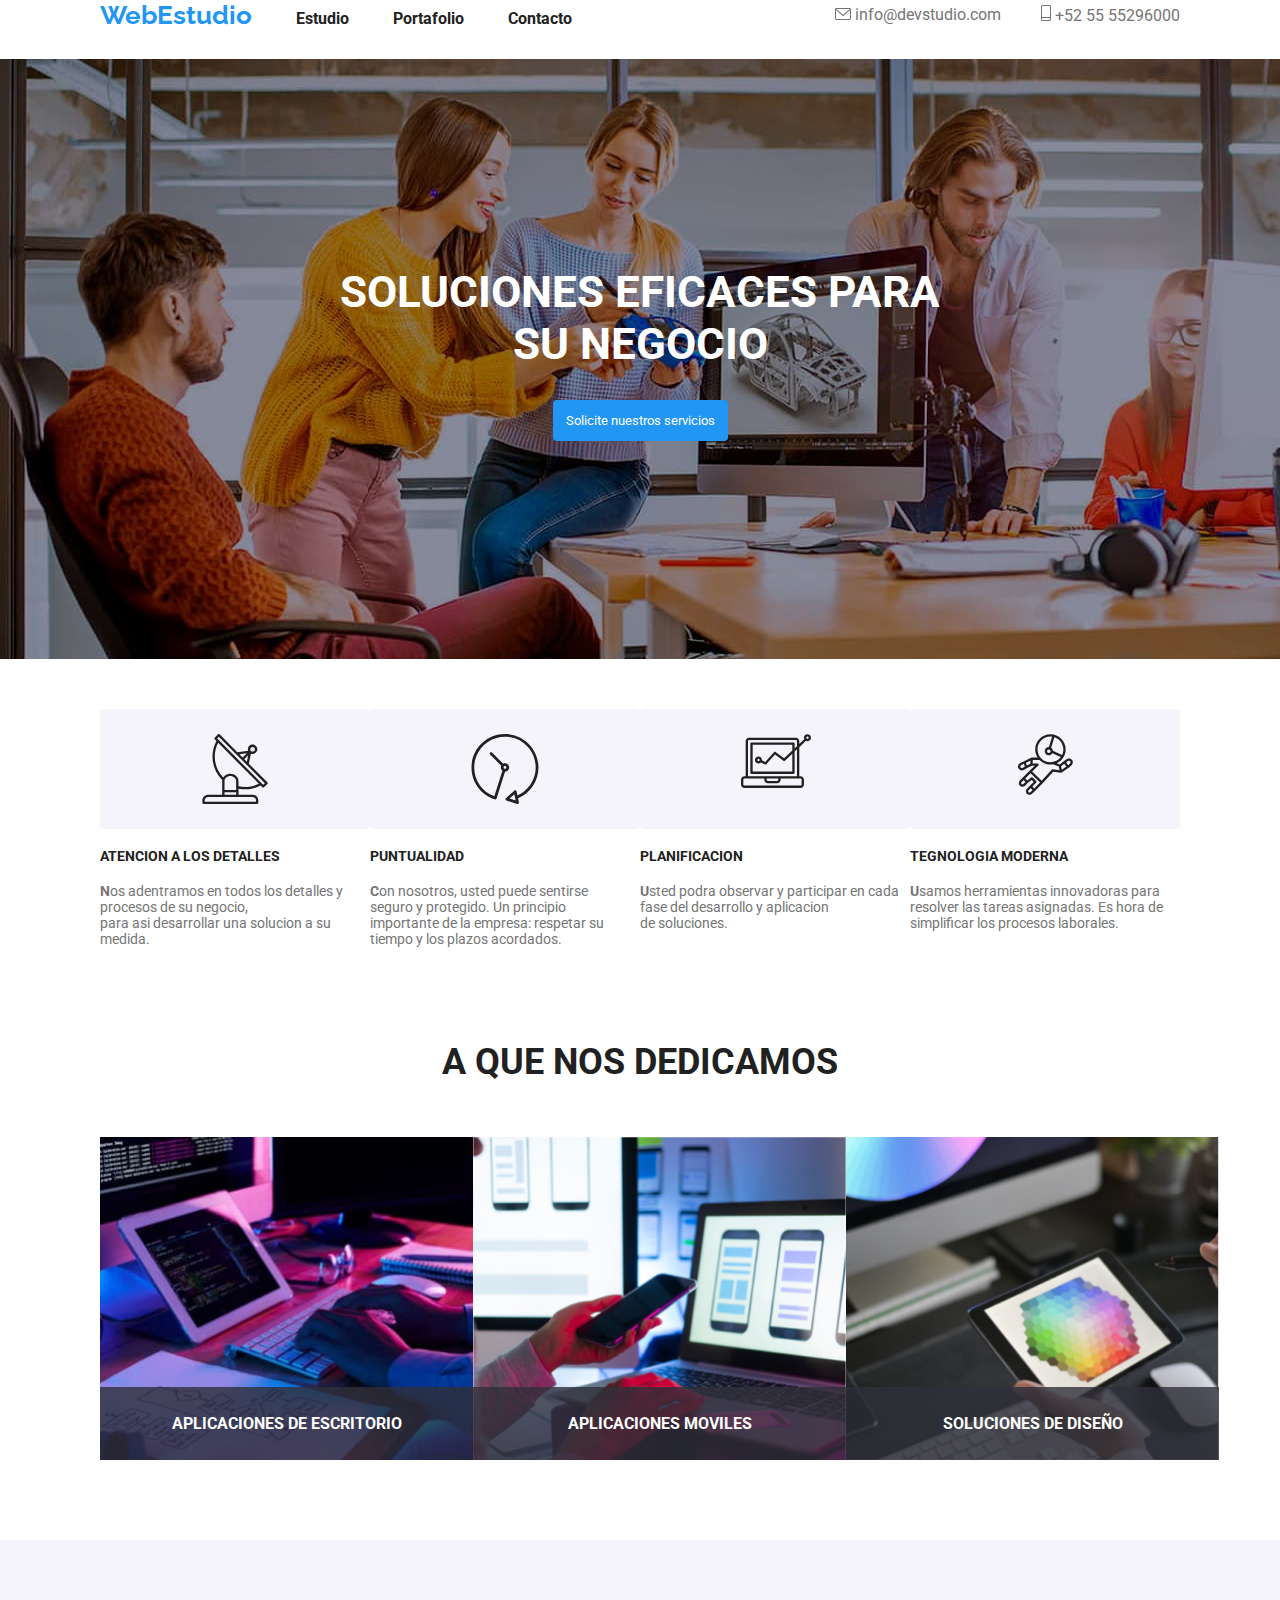
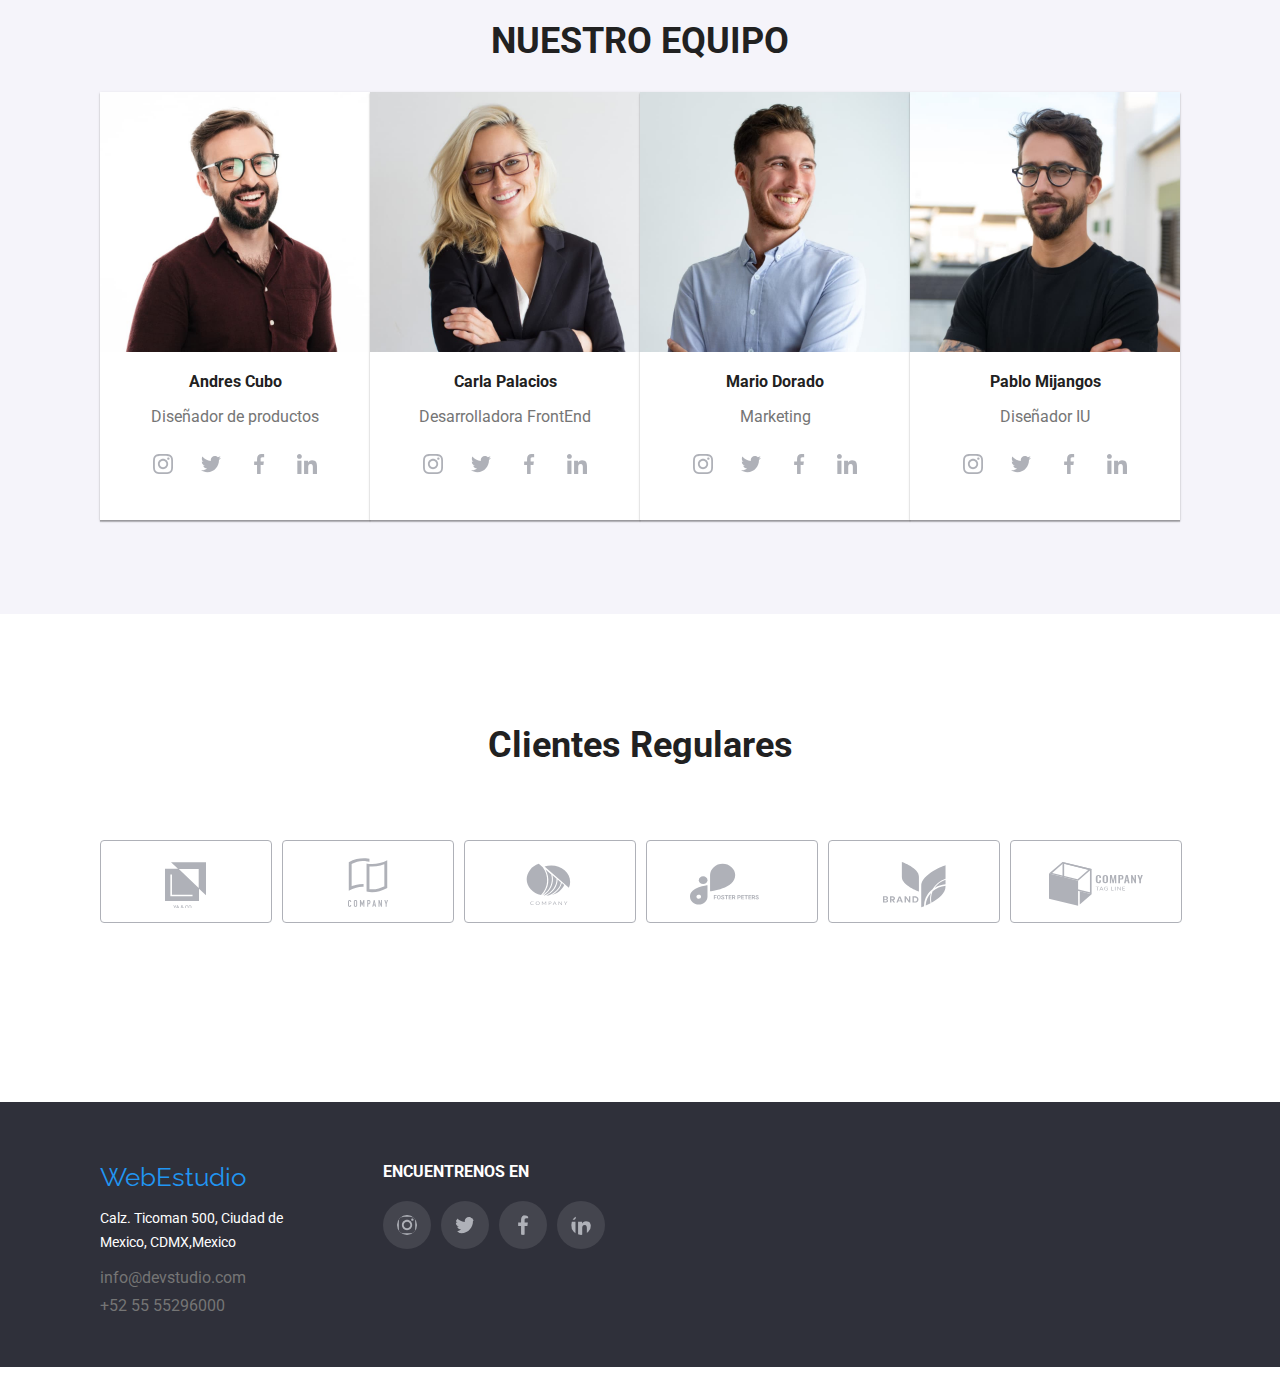
<file: index.html>
<!DOCTYPE html>
<html lang="en">
<head>
    <meta charset="UTF-8">
    <meta http-equiv="X-UA-Compatible" content="IE=edge">
    <meta name="viewport" content="width=device-width, initial-scale=1.0">
    <title>WEBSTUDIO</title>
    <link rel="stylesheet" href="./css/style.css">
</head>
<body>
    <header id="menu">
        <div class="contenedor">
            <nav>
                <div class="menu">
                    <a href="#" class="logo">WebEstudio</a>
                    <a href="#">Estudio</a>
                    <a href="portafolio.html">Portafolio</a>
                    <a href="#">Contacto</a>
                </div>
                <div class="contacto">
                    <div class="contact">
                        <svg class="icon" width="16" height="12" viewBox="0 0 16 12" fill="none" xmlns="http://www.w3.org/2000/svg">
                            <path d="M14.5 0H1.50001C0.672854 0 0 0.672853 0 1.50001V10.5C0 11.3271 0.672854 12 1.50001 12H14.5C15.3271 12 16 11.3271 16 10.5V1.50001C16 0.672853 15.3271 0 14.5 0ZM14.5 0.999994C14.5679 0.999994 14.6325 1.01409 14.6916 1.0387L8 6.83838L1.30833 1.0387C1.36742 1.01412 1.43204 0.999994 1.49998 0.999994H14.5ZM14.5 11H1.50001C1.22414 11 0.999996 10.7759 0.999996 10.5V2.09521L7.67236 7.87792C7.76661 7.95944 7.8833 7.99999 8 7.99999C8.1167 7.99999 8.23339 7.95948 8.32764 7.87792L15 2.09521V10.5C15 10.7759 14.7759 11 14.5 11Z" fill="#757575"/>
                        </svg>
                        <a class="email" href="mailto:info@devstudio.com">info@devstudio.com</a>
                    </div>
                    <div class="contact">
                        <svg class="icon" width="10" height="16" viewBox="0 0 10 16" fill="none" xmlns="http://www.w3.org/2000/svg">
                            <path d="M8.5 0H1.5C0.672848 0 0 0.672848 0 1.5V14.5C0 15.3272 0.672848 16 1.5 16H8.5C9.32715 16 10 15.3272 10 14.5V1.5C10 0.672848 9.32715 0 8.5 0ZM1.5 1H8.5C8.77588 1 9 1.22412 9 1.5V12H1V1.5C1 1.22412 1.22412 1 1.5 1ZM8.5 15H1.5C1.22412 15 1 14.7759 1 14.5V13H9V14.5C9 14.7759 8.77588 15 8.5 15Z" fill="#757575"/>
                        </svg>
                        <a class="tel" href="tel:+525555296000">+52 55 55296000</a>
                    </div>
                </div>
            </nav>
        </div>    
    </header>
    <main>    
        <section id="banner">
            <h1 class="titulo">SOLUCIONES EFICACES PARA<br> SU NEGOCIO</h1>
            <button class="button">Solicite nuestros servicios</button>
        </section>

        <section id="cualidades">
            <div class="contenedor">
                <div class="virtudes">
                    <div class="svg">
                        <svg width="66" height="70" viewBox="0 0 66 70" fill="none" xmlns="http://www.w3.org/2000/svg">
                            <path d="M65.3163 48.3385L46.8468 29.7337L48.8966 19.6373C49.4256 19.8438 49.9879 19.9517 50.5556 19.9558H50.5696C53.1777 19.9866 55.3169 17.8974 55.3479 15.2893C55.3788 12.6812 53.2894 10.542 50.6813 10.5111C48.0732 10.4803 45.934 12.5695 45.9031 15.1776C45.8965 15.7357 45.9888 16.2905 46.176 16.8163L35.326 18.1405L17.6276 0.35C17.4105 0.128479 17.1141 0.00247917 16.804 0C16.4977 0.00160417 16.2044 0.123521 15.9873 0.3395L12.6786 3.6295C12.2232 4.08508 12.2232 4.82358 12.6786 5.27917L14.459 7.08517C7.56162 19.7681 9.80191 35.4741 19.9703 45.7228C20.0636 45.8121 20.1718 45.8843 20.29 45.9363C20.2165 46.3311 20.1781 46.7317 20.1756 47.1333V60.6667H6.17562C2.95562 60.6705 0.346077 63.28 0.342285 66.5V68.8333C0.342285 69.4776 0.86466 70 1.50895 70H55.1756C55.8199 70 56.3423 69.4776 56.3423 68.8333V66.5C56.3385 63.28 53.729 60.6705 50.509 60.6667H36.509V54.6688C38.7021 55.1288 40.9367 55.3633 43.1776 55.3688C48.5548 55.363 53.8464 54.0225 58.5776 51.4675L60.3673 53.2677C60.5844 53.4892 60.8808 53.6152 61.191 53.6177C61.4972 53.6161 61.7905 53.4941 62.0076 53.2782L65.3163 49.9882C65.7717 49.5326 65.7717 48.7941 65.3163 48.3385ZM48.9246 13.6348C49.8383 12.726 51.3157 12.7301 52.2244 13.6437C53.1332 14.5574 53.1291 16.0348 52.2155 16.9435C51.7781 17.3785 51.1864 17.6226 50.5695 17.6225H50.5625C49.2739 17.6158 48.2345 16.5658 48.2412 15.2771C48.2445 14.6602 48.4918 14.0699 48.9291 13.6348H48.9246ZM46.1783 21.301L44.8693 27.7445L42.298 25.158L46.1783 21.301ZM44.853 19.3282L40.653 23.5037L37.4038 20.237L44.853 19.3282ZM50.509 63C52.442 63 54.009 64.567 54.009 66.5V67.6667H2.67562V66.5C2.67562 64.567 4.2426 63 6.17562 63H50.509ZM34.1756 58.3333V60.6667H22.509V58.3333H34.1756ZM22.509 56V47.1333C22.509 44.303 25.1258 42 28.3423 42C31.5588 42 34.1756 44.303 34.1756 47.1333V56H22.509ZM36.509 52.29V47.1333C36.509 43.0162 32.8456 39.6667 28.3423 39.6667C25.4306 39.622 22.7079 41.1041 21.165 43.5738C12.2887 34.2249 10.2899 20.2875 16.1805 8.82073L56.872 49.7455C50.5886 52.9419 43.3857 53.8418 36.509 52.29ZM61.2038 50.7943L59.56 49.1412L16.7923 6.11567L15.1415 4.46133L16.7923 2.81633L34.15 20.272C34.1581 20.272 34.1628 20.2872 34.171 20.293L62.8593 49.1493L61.2038 50.7943Z" fill="#212121"/>
                        </svg>
                    </div>
                    <h4 class="titulo">ATENCION A LOS DETALLES</h4>
                    <P class="texto">Nos adentramos en todos los detalles y procesos de su negocio,<br>para asi desarrollar una solucion a su medida.</P>
                </div>

                <div class="virtudes">
                    <div class="svg">
                        <svg width="68" height="70" viewBox="0 0 68 70" fill="none" xmlns="http://www.w3.org/2000/svg">
                            <path d="M67.4614 33.4715C67.4576 14.9819 52.4656 -0.00373771 33.9754 6.99302e-07C15.4858 0.00373911 0.500169 14.9963 0.503907 33.4859C0.507111 48.0502 9.92522 60.9413 23.7995 65.3713C23.9319 65.413 24.0697 65.4343 24.2081 65.4338C24.4719 65.4333 24.7304 65.3628 24.9573 65.2287C25.2527 65.0541 25.4732 64.7764 25.5768 64.449L34.0315 37.6521C36.3429 37.6404 38.2068 35.7568 38.1945 33.4459C38.1827 31.1345 36.2997 29.2706 33.9883 29.2824C33.3666 29.285 32.753 29.4282 32.1944 29.7011L21.0251 18.5302C20.4707 17.9951 19.5879 18.0106 19.0528 18.5644C18.5305 19.1054 18.5305 19.962 19.0528 20.503L30.2162 31.6792C29.3596 33.4277 29.8493 35.5383 31.3895 36.7303L23.3338 62.2647C7.41354 56.4002 -0.738311 38.7405 5.12618 22.8203C10.9907 6.90002 28.6503 -1.25183 44.5706 4.61266C60.4909 10.4771 68.6427 28.1374 62.7782 44.0571C59.913 51.8351 54.0261 58.1252 46.4548 61.4989L45.5842 57.3989C45.4251 56.6454 44.6844 56.1636 43.9308 56.3233C43.6931 56.3741 43.4726 56.4857 43.291 56.6475L34.8978 64.1409C34.322 64.653 34.2708 65.5347 34.7835 66.1105C34.9501 66.2974 35.1637 66.4362 35.403 66.5126L46.1188 69.9327C46.8521 70.1682 47.6377 69.765 47.8732 69.0312C47.948 68.7994 47.9603 68.5527 47.9101 68.3145L47.0545 64.2915C59.4452 59.0678 67.4902 46.918 67.4614 33.4715ZM33.9829 32.0766C34.753 32.0766 35.3779 32.7014 35.3779 33.4715C35.3779 34.2422 34.753 34.8665 33.9829 34.8665C33.2123 34.8665 32.588 34.2422 32.588 33.4715C32.588 32.7014 33.2123 32.0766 33.9829 32.0766ZM38.5774 64.5916L43.3551 60.3298L44.6737 66.543L38.5774 64.5916Z" fill="#212121"/>
                        </svg>
                    </div>
                    <h4 class="titulo">PUNTUALIDAD</h4>
                    <p class="texto">Con nosotros, usted puede sentirse<br> seguro y protegido. Un principio<br> importante de la empresa: respetar su<br> tiempo y los plazos acordados.</p>
                </div>

                <div class="virtudes">
                    <div class="svg">
                        <svg width="70" height="54" viewBox="0 0 70 54" fill="none" xmlns="http://www.w3.org/2000/svg">
                            <path d="M3.49817 53.8865H59.4689C61.4007 53.8865 62.967 52.3202 62.967 50.3883V45.7241C62.967 43.7923 61.4007 42.2259 59.4689 42.2259H58.3028V13.1469L64.9262 6.87247C66.4635 7.63029 68.3242 7.17024 69.3302 5.78157C70.3369 4.39346 70.1957 2.48211 68.9966 1.25684C67.7975 0.031566 65.8901 -0.1512 64.4798 0.82412C63.0701 1.80001 62.569 3.64987 63.2933 5.20366L58.3028 9.9345V7.24426C58.3028 5.31241 56.7365 3.74609 54.8046 3.74609H8.16239C6.23054 3.74609 4.66422 5.31241 4.66422 7.24426V42.2259H3.49817C1.56632 42.2259 0 43.7923 0 45.7241V50.3883C0 52.3202 1.56632 53.8865 3.49817 53.8865ZM66.4652 2.58004C67.1091 2.58004 67.6312 3.10214 67.6312 3.74609C67.6312 4.39004 67.1091 4.91215 66.4652 4.91215C65.8212 4.91215 65.2991 4.39004 65.2991 3.74609C65.2991 3.10214 65.8212 2.58004 66.4652 2.58004ZM6.99634 7.24426C6.99634 6.60031 7.51844 6.07821 8.16239 6.07821H54.8046C55.4486 6.07821 55.9707 6.60031 55.9707 7.24426V12.1414L53.6386 14.3573V9.57637C53.6386 8.93242 53.1165 8.41032 52.4725 8.41032H10.4945C9.85055 8.41032 9.32845 8.93242 9.32845 9.57637V38.7278C9.32845 39.3717 9.85055 39.8938 10.4945 39.8938H52.4725C53.1165 39.8938 53.6386 39.3717 53.6386 38.7278V17.5651L55.9707 15.3554V42.2259H6.99634V7.24426ZM17.4908 22.403C15.9131 22.3984 14.5279 23.4495 14.1083 24.9703C13.6886 26.491 14.3383 28.104 15.6951 28.9091C17.0513 29.7142 18.7793 29.5121 19.9129 28.4149L23.9662 30.4487C24.4371 30.6844 25.0081 30.5739 25.3583 30.1805L33.9745 20.4871L42.4443 26.8338C42.8987 27.1743 43.5329 27.1378 43.9452 26.7478L51.3065 19.7748V37.5617H11.6606V10.7424H51.3065V16.5619L43.0564 24.3747L34.5154 17.9716C34.0303 17.6084 33.3476 17.6767 32.9445 18.1294L24.2099 27.9571L20.9446 26.3242C20.9685 26.1841 20.9833 26.0429 20.989 25.9012C20.989 23.9693 19.4227 22.403 17.4908 22.403ZM18.6569 25.9012C18.6569 26.5451 18.1348 27.0672 17.4908 27.0672C16.8469 27.0672 16.3248 26.5451 16.3248 25.9012C16.3248 25.2572 16.8469 24.7351 17.4908 24.7351C18.1348 24.7351 18.6569 25.2572 18.6569 25.9012ZM25.6532 44.5581H37.3138V45.7241C37.3138 46.3681 36.7917 46.8902 36.1477 46.8902H26.8193C26.1753 46.8902 25.6532 46.3681 25.6532 45.7241V44.5581ZM2.33211 45.7241C2.33211 45.0802 2.85422 44.5581 3.49817 44.5581H23.3211V45.7241C23.3211 47.656 24.8874 49.2223 26.8193 49.2223H36.1477C38.0796 49.2223 39.6459 47.656 39.6459 45.7241V44.5581H59.4689C60.1128 44.5581 60.6349 45.0802 60.6349 45.7241V50.3883C60.6349 51.0323 60.1128 51.5544 59.4689 51.5544H3.49817C2.85422 51.5544 2.33211 51.0323 2.33211 50.3883V45.7241Z" fill="#212121"/>
                        </svg>
                    </div>
                    <h4 class="titulo">PLANIFICACION</h4>
                    <p class="texto">Usted podra observar y participar en cada fase del desarrollo y aplicacion<br> de soluciones.</p>
                </div>

                <div class="virtudes">
                    <div class="svg">
                        <svg width="55" height="61" viewBox="0 0 55 61" fill="none" xmlns="http://www.w3.org/2000/svg">
                            <path d="M54.0635 25.9738C53.4347 25.1256 52.5119 24.5797 51.4642 24.4326C50.4118 24.2833 49.3734 24.5597 48.5334 25.2026L45.7952 27.3014L45.794 27.3026L41.6428 30.4025L38.6724 29.2194C43.9691 26.8429 47.6711 21.545 47.6711 15.3942C47.6711 7.03141 40.8401 0.227356 32.4436 0.227356C24.047 0.227356 17.2161 7.03141 17.2161 15.3942C17.2161 18.4253 18.1226 21.2439 19.6662 23.6158L13.6204 23.5633C13.6168 23.5633 13.6134 23.5633 13.6099 23.5633C13.5911 23.5633 13.5761 23.5726 13.5586 23.5738C13.4431 23.5785 13.3298 23.6018 13.2191 23.6415C13.1911 23.652 13.162 23.6579 13.1352 23.6706C13.1212 23.6765 13.1071 23.6776 13.0932 23.6846L6.02075 27.1764C6.01952 27.1764 6.01843 27.1764 6.01843 27.1775L1.8766 29.1693C1.83107 29.1891 1.78445 29.2159 1.73892 29.2462C0.0880191 30.3452 -0.474314 32.5036 0.429958 34.2676C0.911763 35.2056 1.73195 35.8963 2.73999 36.2124C3.12856 36.3337 3.52518 36.3933 3.91949 36.3933C4.55305 36.3933 5.18074 36.2381 5.75578 35.9313L8.79154 34.3167L13.7441 31.7593L16.7122 31.7418L4.80844 43.5884C4.80735 43.5896 4.80612 43.5896 4.80489 43.5907L1.87647 46.5074C1.18466 47.1958 0.8043 48.1092 0.8043 49.0835C0.8043 50.0565 1.18466 50.9723 1.87647 51.6619C2.587 52.3689 3.52149 52.7235 4.45598 52.7235C5.3917 52.7235 6.32495 52.3689 7.03782 51.6619L9.91251 48.7988L13.7206 45.9556L15.6912 47.9179L11.8375 51.7551C11.8364 51.7564 11.8352 51.7564 11.834 51.7575L8.90556 54.6741C8.21375 55.3625 7.8334 56.2759 7.8334 57.2502C7.8334 58.2233 8.21375 59.139 8.90556 59.8286C9.6161 60.5356 10.5518 60.8903 11.4863 60.8903C12.4208 60.8903 13.3565 60.5356 14.0681 59.8286L16.9977 56.912L21.6842 52.2453C21.6854 52.244 21.6854 52.2429 21.6865 52.2417L23.8951 50.0542L23.8869 50.046C23.9008 50.032 23.9207 50.0272 23.9347 50.0122L35.2353 37.6349L42.8281 38.7152C42.8829 38.7234 42.9377 38.7269 42.9925 38.7269C43.1338 38.7269 43.2702 38.6931 43.402 38.6429C43.4406 38.629 43.4743 38.6102 43.5106 38.5916C43.5526 38.5706 43.5968 38.559 43.6366 38.5322L50.6659 33.8655C50.6916 33.848 50.7055 33.8199 50.73 33.8013C50.758 33.7792 50.793 33.7699 50.8186 33.7453L53.5999 31.1401C55.0471 29.7841 55.2466 27.5628 54.0635 25.9738ZM4.66024 33.8722C4.28111 34.0752 3.85058 34.1159 3.43878 33.9854C3.03039 33.8582 2.69912 33.5793 2.50538 33.2025C2.15305 32.5164 2.35718 31.6811 2.97433 31.2296L5.84793 29.8471L6.53974 31.8689L6.83027 32.7182L4.66024 33.8722ZM12.3102 29.874L8.92333 31.6241L8.36456 29.9907L7.96328 28.8169L12.3967 26.6282L12.3102 29.874ZM45.3402 15.3919C45.3402 17.4009 44.8607 19.2957 44.03 20.9907L34.8832 16.8362C34.7875 15.5821 34.1366 14.4842 33.1589 13.8005L36.3614 3.16849C41.5626 4.82295 45.3402 9.67518 45.3402 15.3919ZM19.5519 15.3919C19.5519 8.3159 25.3363 2.55831 32.446 2.55831C32.9991 2.55831 33.5403 2.60493 34.0759 2.67261L30.9433 13.0713C30.9014 13.0701 30.8617 13.0585 30.8185 13.0585C28.5597 13.0585 26.7222 14.8901 26.7222 17.1419C26.7222 19.3936 28.5597 21.2254 30.8185 21.2254C32.3375 21.2254 33.65 20.3866 34.3582 19.1591L42.8073 22.9975C40.4564 26.1615 36.6938 28.2255 32.4459 28.2255C25.3363 28.2255 19.5519 22.4679 19.5519 15.3919ZM32.5814 17.1419C32.5814 18.1068 31.7903 18.8919 30.8185 18.8919C29.8467 18.8919 29.0556 18.1068 29.0556 17.1419C29.0556 16.1771 29.8467 15.3919 30.8185 15.3919C31.7903 15.3919 32.5814 16.1771 32.5814 17.1419ZM5.39183 50.0074C4.87503 50.5196 4.03843 50.5185 3.52286 50.0087C3.2743 49.7601 3.13785 49.4324 3.13785 49.0835C3.13785 48.7358 3.2743 48.4079 3.52286 48.1618L5.6274 46.0652L7.48941 47.9191L5.39183 50.0074ZM12.4222 58.1743C11.9054 58.6865 11.0677 58.6877 10.552 58.1755C10.3034 57.927 10.1669 57.5993 10.1669 57.2503C10.1669 56.9027 10.3034 56.5748 10.552 56.3287L12.6579 54.231L13.5388 55.1073L14.5211 56.0849L12.4222 58.1743ZM20.0383 50.5862C20.0371 50.5873 20.036 50.5873 20.0348 50.5885L16.1742 54.4385L15.2933 53.5623L14.311 52.5846L18.168 48.7451C18.168 48.7451 18.168 48.7451 18.168 48.744C18.1692 48.7428 18.1703 48.7428 18.1715 48.7417C18.259 48.6542 18.3139 48.5492 18.3676 48.4454C18.3828 48.415 18.4119 48.3893 18.4248 48.3579C18.461 48.2681 18.4667 48.1713 18.4808 48.0767C18.4878 48.0229 18.5112 47.9729 18.5112 47.9179C18.5112 47.8397 18.4831 47.764 18.4669 47.6869C18.4529 47.6169 18.4529 47.5456 18.426 47.4781C18.3817 47.3684 18.3058 47.2716 18.2265 47.177C18.2044 47.1513 18.1962 47.1186 18.1717 47.0942C18.1717 47.0942 18.1717 47.0942 18.1705 47.0942C18.1692 47.0931 18.1692 47.0906 18.1681 47.0895L14.6529 43.5895C14.6156 43.5521 14.5677 43.537 14.5257 43.5055C14.464 43.4577 14.4045 43.4134 14.3356 43.3795C14.2691 43.3468 14.2014 43.327 14.1314 43.3082C14.0568 43.2872 13.9845 43.2709 13.9063 43.265C13.835 43.2604 13.7686 43.2674 13.6975 43.2756C13.6193 43.2849 13.5459 43.2954 13.47 43.3199C13.3964 43.3432 13.3312 43.3793 13.2635 43.4179C13.2203 43.4424 13.1714 43.4506 13.1305 43.4809L9.25133 46.3767L7.28077 44.4143L12.5285 39.1946L22.0674 48.576L20.0383 50.5862ZM34.9544 35.2372C34.9207 35.2325 34.8891 35.2454 34.8553 35.2431C34.7701 35.2384 34.6885 35.2443 34.6034 35.2582C34.5369 35.2699 34.4739 35.2827 34.4108 35.3049C34.3362 35.3306 34.2685 35.3656 34.1996 35.4075C34.1343 35.4472 34.0748 35.4892 34.0176 35.5417C33.9896 35.5661 33.9558 35.5779 33.9301 35.6058L23.6527 46.862L14.185 37.5506L20.3825 31.3859C20.8387 30.9309 20.841 30.1923 20.386 29.735C20.1562 29.5052 19.854 29.392 19.5519 29.3932V29.3921L14.6984 29.4212L14.7591 25.9049L21.5492 25.9633C24.3166 28.7937 28.176 30.5589 32.446 30.5589C33.4027 30.5589 34.3361 30.4598 35.2448 30.2905C35.3323 30.3605 35.4186 30.4317 35.5284 30.476L40.7995 32.5761L41.1331 34.235L41.5228 36.1717L34.9544 35.2372ZM43.7944 35.6269L43.1096 32.2189L46.2736 29.8564L47.102 30.9554L48.3445 32.605L43.7944 35.6269ZM52.0055 29.4341L50.1726 31.1514L48.1356 28.4471L49.9544 27.0529C50.2938 26.7917 50.7221 26.6854 51.1421 26.7403C51.5644 26.7997 51.9378 27.0203 52.1921 27.3621C52.6658 28.0003 52.5853 28.8905 52.0055 29.4341Z" fill="#212121"/>
                        </svg>
                    </div>
                    <h4 class="titulo">TEGNOLOGIA MODERNA</h4>
                    <P class="texto">Usamos herramientas innovadoras para resolver las tareas asignadas. Es hora de <br> simplificar los procesos laborales.</P>
                </div>
            </div>
        </section>
        
        <section id="empresa">
            <h2>A QUE NOS DEDICAMOS</h2>
            <div class="contenedor">
                <div class="area">
                    <img src="imagenes/imagenprogramacion.jpg" alt="programacion">
                    <p class="descripcion">APLICACIONES DE ESCRITORIO</p>
                </div>
                <div class="area">
                    <img src="imagenes/imagenaplicativos.png" alt="aplicativos">
                    <p class="descripcion">APLICACIONES MOVILES</p>
                </div>
                <div class="area">
                    <img src="imagenes/imagendesign.png" alt="diseño">
                    <p class="descripcion">SOLUCIONES DE DISEÑO</p>
                </div>
            </div>
        </section>

        <section id="equipo">
            <h2>NUESTRO EQUIPO</h2>
            <div class="contenedor">
                <div class="colegas">
                    <img src="imagenes/imagenandres (1).jpg" width="300" alt="Andres">
                    <div class="content">
                        <h3>Andres Cubo</h3>
                        <p>Diseñador de productos</p>
                    </div>
                    <div class="icons">
                        <svg class="icon" width="20" height="20" viewBox="0 0 20 20" fill="none" xmlns="http://www.w3.org/2000/svg">
                            <g clip-path="url(#clip0_75273_603)">
                            <path d="M19.9804 5.88005C19.9336 4.81738 19.7617 4.0868 19.5156 3.45374C19.2616 2.78176 18.8709 2.18014 18.359 1.68002C17.8589 1.1721 17.2533 0.777435 16.5891 0.527447C15.9524 0.281274 15.2256 0.109427 14.163 0.0625732C13.0924 0.0117516 12.7525 0 10.0371 0C7.32173 0 6.98185 0.0117516 5.91521 0.0586052C4.85253 0.105459 4.12195 0.277459 3.48904 0.523479C2.81692 0.777435 2.2153 1.16814 1.71517 1.68002C1.20726 2.18014 0.812743 2.78573 0.562603 3.44992C0.31643 4.0868 0.144583 4.81341 0.0977294 5.87609C0.0469078 6.9467 0.0351562 7.28658 0.0351562 10.002C0.0351562 12.7173 0.0469078 13.0572 0.0937614 14.1239C0.140615 15.1865 0.312615 15.9171 0.558787 16.5502C0.812743 17.2221 1.20726 17.8238 1.71517 18.3239C2.2153 18.8318 2.82088 19.2265 3.48508 19.4765C4.12195 19.7226 4.84856 19.8945 5.91139 19.9413C6.97788 19.9883 7.31791 19.9999 10.0333 19.9999C12.7487 19.9999 13.0885 19.9883 14.1552 19.9413C15.2179 19.8945 15.9484 19.7226 16.5813 19.4765C17.9254 18.9568 18.9881 17.8941 19.5078 16.5502C19.7538 15.9133 19.9258 15.1865 19.9727 14.1239C20.0195 13.0572 20.0313 12.7173 20.0313 10.002C20.0313 7.28658 20.0273 6.9467 19.9804 5.88005ZM18.1794 14.0457C18.1364 15.0225 17.9723 15.5499 17.8356 15.9015C17.4995 16.7728 16.808 17.4643 15.9367 17.8004C15.5851 17.9372 15.0538 18.1012 14.0809 18.1441C13.026 18.1911 12.7096 18.2027 10.0411 18.2027C7.37255 18.2027 7.05221 18.1911 6.00113 18.1441C5.02438 18.1012 4.49693 17.9372 4.1453 17.8004C3.71171 17.6402 3.31704 17.3862 2.9967 17.0541C2.6646 16.7298 2.41065 16.3391 2.2504 15.9055C2.11365 15.5539 1.94959 15.0225 1.90671 14.0497C1.8597 12.9948 1.8481 12.6783 1.8481 10.0097C1.8481 7.34122 1.8597 7.02087 1.90671 5.96995C1.94959 4.99319 2.11365 4.46575 2.2504 4.11412C2.41065 3.68038 2.6646 3.28586 3.00067 2.96536C3.32483 2.63327 3.71553 2.37931 4.14927 2.21921C4.5009 2.08247 5.03231 1.9184 6.0051 1.87537C7.05999 1.82851 7.37652 1.81676 10.0449 1.81676C12.7174 1.81676 13.0337 1.82851 14.0848 1.87537C15.0616 1.9184 15.589 2.08247 15.9407 2.21921C16.3742 2.37931 16.7689 2.63327 17.0893 2.96536C17.4213 3.28967 17.6753 3.68038 17.8356 4.11412C17.9723 4.46575 18.1364 4.99701 18.1794 5.96995C18.2263 7.02484 18.238 7.34122 18.238 10.0097C18.238 12.6783 18.2263 12.9908 18.1794 14.0457Z" fill="#AFB1B8"/>
                            <path d="M10.0371 4.8642C7.20074 4.8642 4.89941 7.16537 4.89941 10.0019C4.89941 12.8385 7.20074 15.1396 10.0371 15.1396C12.8737 15.1396 15.1749 12.8385 15.1749 10.0019C15.1749 7.16537 12.8737 4.8642 10.0371 4.8642ZM10.0371 13.3346C8.19702 13.3346 6.70442 11.8422 6.70442 10.0019C6.70442 8.16165 8.19702 6.66921 10.0371 6.66921C11.8774 6.66921 13.3698 8.16165 13.3698 10.0019C13.3698 11.8422 11.8774 13.3346 10.0371 13.3346Z" fill="#AFB1B8"/>
                            <path d="M16.5775 4.6611C16.5775 5.32346 16.0404 5.86052 15.3779 5.86052C14.7155 5.86052 14.1785 5.32346 14.1785 4.6611C14.1785 3.99858 14.7155 3.46167 15.3779 3.46167C16.0404 3.46167 16.5775 3.99858 16.5775 4.6611Z" fill="#AFB1B8"/>
                            </g>
                            <defs>
                            <clipPath id="clip0_75273_603">
                            <rect width="20" height="20" fill="white"/>
                            </clipPath>
                            </defs>
                        </svg>
                        <svg class="icon" width="20" height="20" viewBox="0 0 20 20" fill="none" xmlns="http://www.w3.org/2000/svg">
                            <g clip-path="url(#clip0_75273_597)">
                            <path d="M20 3.79875C19.2563 4.125 18.4637 4.34125 17.6375 4.44625C18.4875 3.93875 19.1363 3.14125 19.4412 2.18C18.6488 2.6525 17.7738 2.98625 16.8412 3.1725C16.0887 2.37125 15.0162 1.875 13.8462 1.875C11.5763 1.875 9.74875 3.7175 9.74875 5.97625C9.74875 6.30125 9.77625 6.61375 9.84375 6.91125C6.435 6.745 3.41875 5.11125 1.3925 2.6225C1.03875 3.23625 0.83125 3.93875 0.83125 4.695C0.83125 6.115 1.5625 7.37375 2.6525 8.1025C1.99375 8.09 1.3475 7.89875 0.8 7.5975C0.8 7.61 0.8 7.62625 0.8 7.6425C0.8 9.635 2.22125 11.29 4.085 11.6712C3.75125 11.7625 3.3875 11.8062 3.01 11.8062C2.7475 11.8062 2.4825 11.7913 2.23375 11.7362C2.765 13.36 4.2725 14.5538 6.065 14.5925C4.67 15.6838 2.89875 16.3412 0.98125 16.3412C0.645 16.3412 0.3225 16.3263 0 16.285C1.81625 17.4563 3.96875 18.125 6.29 18.125C13.835 18.125 17.96 11.875 17.96 6.4575C17.96 6.27625 17.9538 6.10125 17.945 5.9275C18.7588 5.35 19.4425 4.62875 20 3.79875Z" fill="#AFB1B8"/>
                            </g>
                            <defs>
                            <clipPath id="clip0_75273_597">
                            <rect width="20" height="20" fill="white"/>
                            </clipPath>
                            </defs>
                        </svg>
                        <svg class="icon" width="20" height="20" viewBox="0 0 20 20" fill="none" xmlns="http://www.w3.org/2000/svg">
                            <g clip-path="url(#clip0_75273_593)">
                            <path d="M13.3309 3.32083H15.1567V0.140833C14.8417 0.0975 13.7584 0 12.4967 0C9.86422 0 8.06088 1.65583 8.06088 4.69917V7.5H5.15588V11.055H8.06088V20H11.6226V11.0558H14.4101L14.8526 7.50083H11.6217V5.05167C11.6226 4.02417 11.8992 3.32083 13.3309 3.32083Z" fill="#AFB1B8"/>
                            </g>
                            <defs>
                            <clipPath id="clip0_75273_593">
                            <rect width="20" height="20" fill="white"/>
                            </clipPath>
                            </defs>
                        </svg>
                        <svg class="icon" width="20" height="20" viewBox="0 0 20 20" fill="none" xmlns="http://www.w3.org/2000/svg">
                            <g clip-path="url(#clip0_75273_587)">
                            <path d="M19.995 20V19.9992H20V12.6642C20 9.07587 19.2275 6.31171 15.0325 6.31171C13.0158 6.31171 11.6625 7.41837 11.11 8.46754H11.0517V6.64671H7.07416V19.9992H11.2158V13.3875C11.2158 11.6467 11.5458 9.96337 13.7017 9.96337C15.8258 9.96337 15.8575 11.95 15.8575 13.4992V20H19.995Z" fill="#AFB1B8"/>
                            <path d="M0.330017 6.64746H4.47668V20H0.330017V6.64746Z" fill="#AFB1B8"/>
                            <path d="M2.40167 0C1.07583 0 0 1.07583 0 2.40167C0 3.7275 1.07583 4.82583 2.40167 4.82583C3.7275 4.82583 4.80333 3.7275 4.80333 2.40167C4.8025 1.07583 3.72667 0 2.40167 0V0Z" fill="#AFB1B8"/>
                            </g>
                            <defs>
                            <clipPath id="clip0_75273_587">
                            <rect width="20" height="20" fill="white"/>
                            </clipPath>
                            </defs>
                        </svg>
                    </div>
                </div>
                <div class="colegas">
                    <img src="imagenes/imagencarla (1).jpg" width="300" alt="Carla">
                    <div class="content">
                        <h3>Carla Palacios</h3>
                        <p>Desarrolladora FrontEnd</p>
                    </div>
                    <div class="icons">
                        <svg class="icon" width="20" height="20" viewBox="0 0 20 20" fill="none" xmlns="http://www.w3.org/2000/svg">
                            <g clip-path="url(#clip0_75273_603)">
                            <path d="M19.9804 5.88005C19.9336 4.81738 19.7617 4.0868 19.5156 3.45374C19.2616 2.78176 18.8709 2.18014 18.359 1.68002C17.8589 1.1721 17.2533 0.777435 16.5891 0.527447C15.9524 0.281274 15.2256 0.109427 14.163 0.0625732C13.0924 0.0117516 12.7525 0 10.0371 0C7.32173 0 6.98185 0.0117516 5.91521 0.0586052C4.85253 0.105459 4.12195 0.277459 3.48904 0.523479C2.81692 0.777435 2.2153 1.16814 1.71517 1.68002C1.20726 2.18014 0.812743 2.78573 0.562603 3.44992C0.31643 4.0868 0.144583 4.81341 0.0977294 5.87609C0.0469078 6.9467 0.0351562 7.28658 0.0351562 10.002C0.0351562 12.7173 0.0469078 13.0572 0.0937614 14.1239C0.140615 15.1865 0.312615 15.9171 0.558787 16.5502C0.812743 17.2221 1.20726 17.8238 1.71517 18.3239C2.2153 18.8318 2.82088 19.2265 3.48508 19.4765C4.12195 19.7226 4.84856 19.8945 5.91139 19.9413C6.97788 19.9883 7.31791 19.9999 10.0333 19.9999C12.7487 19.9999 13.0885 19.9883 14.1552 19.9413C15.2179 19.8945 15.9484 19.7226 16.5813 19.4765C17.9254 18.9568 18.9881 17.8941 19.5078 16.5502C19.7538 15.9133 19.9258 15.1865 19.9727 14.1239C20.0195 13.0572 20.0313 12.7173 20.0313 10.002C20.0313 7.28658 20.0273 6.9467 19.9804 5.88005ZM18.1794 14.0457C18.1364 15.0225 17.9723 15.5499 17.8356 15.9015C17.4995 16.7728 16.808 17.4643 15.9367 17.8004C15.5851 17.9372 15.0538 18.1012 14.0809 18.1441C13.026 18.1911 12.7096 18.2027 10.0411 18.2027C7.37255 18.2027 7.05221 18.1911 6.00113 18.1441C5.02438 18.1012 4.49693 17.9372 4.1453 17.8004C3.71171 17.6402 3.31704 17.3862 2.9967 17.0541C2.6646 16.7298 2.41065 16.3391 2.2504 15.9055C2.11365 15.5539 1.94959 15.0225 1.90671 14.0497C1.8597 12.9948 1.8481 12.6783 1.8481 10.0097C1.8481 7.34122 1.8597 7.02087 1.90671 5.96995C1.94959 4.99319 2.11365 4.46575 2.2504 4.11412C2.41065 3.68038 2.6646 3.28586 3.00067 2.96536C3.32483 2.63327 3.71553 2.37931 4.14927 2.21921C4.5009 2.08247 5.03231 1.9184 6.0051 1.87537C7.05999 1.82851 7.37652 1.81676 10.0449 1.81676C12.7174 1.81676 13.0337 1.82851 14.0848 1.87537C15.0616 1.9184 15.589 2.08247 15.9407 2.21921C16.3742 2.37931 16.7689 2.63327 17.0893 2.96536C17.4213 3.28967 17.6753 3.68038 17.8356 4.11412C17.9723 4.46575 18.1364 4.99701 18.1794 5.96995C18.2263 7.02484 18.238 7.34122 18.238 10.0097C18.238 12.6783 18.2263 12.9908 18.1794 14.0457Z" fill="#AFB1B8"/>
                            <path d="M10.0371 4.8642C7.20074 4.8642 4.89941 7.16537 4.89941 10.0019C4.89941 12.8385 7.20074 15.1396 10.0371 15.1396C12.8737 15.1396 15.1749 12.8385 15.1749 10.0019C15.1749 7.16537 12.8737 4.8642 10.0371 4.8642ZM10.0371 13.3346C8.19702 13.3346 6.70442 11.8422 6.70442 10.0019C6.70442 8.16165 8.19702 6.66921 10.0371 6.66921C11.8774 6.66921 13.3698 8.16165 13.3698 10.0019C13.3698 11.8422 11.8774 13.3346 10.0371 13.3346Z" fill="#AFB1B8"/>
                            <path d="M16.5775 4.6611C16.5775 5.32346 16.0404 5.86052 15.3779 5.86052C14.7155 5.86052 14.1785 5.32346 14.1785 4.6611C14.1785 3.99858 14.7155 3.46167 15.3779 3.46167C16.0404 3.46167 16.5775 3.99858 16.5775 4.6611Z" fill="#AFB1B8"/>
                            </g>
                            <defs>
                            <clipPath id="clip0_75273_603">
                            <rect width="20" height="20" fill="white"/>
                            </clipPath>
                            </defs>
                        </svg>
                        <svg class="icon" width="20" height="20" viewBox="0 0 20 20" fill="none" xmlns="http://www.w3.org/2000/svg">
                            <g clip-path="url(#clip0_75273_597)">
                            <path d="M20 3.79875C19.2563 4.125 18.4637 4.34125 17.6375 4.44625C18.4875 3.93875 19.1363 3.14125 19.4412 2.18C18.6488 2.6525 17.7738 2.98625 16.8412 3.1725C16.0887 2.37125 15.0162 1.875 13.8462 1.875C11.5763 1.875 9.74875 3.7175 9.74875 5.97625C9.74875 6.30125 9.77625 6.61375 9.84375 6.91125C6.435 6.745 3.41875 5.11125 1.3925 2.6225C1.03875 3.23625 0.83125 3.93875 0.83125 4.695C0.83125 6.115 1.5625 7.37375 2.6525 8.1025C1.99375 8.09 1.3475 7.89875 0.8 7.5975C0.8 7.61 0.8 7.62625 0.8 7.6425C0.8 9.635 2.22125 11.29 4.085 11.6712C3.75125 11.7625 3.3875 11.8062 3.01 11.8062C2.7475 11.8062 2.4825 11.7913 2.23375 11.7362C2.765 13.36 4.2725 14.5538 6.065 14.5925C4.67 15.6838 2.89875 16.3412 0.98125 16.3412C0.645 16.3412 0.3225 16.3263 0 16.285C1.81625 17.4563 3.96875 18.125 6.29 18.125C13.835 18.125 17.96 11.875 17.96 6.4575C17.96 6.27625 17.9538 6.10125 17.945 5.9275C18.7588 5.35 19.4425 4.62875 20 3.79875Z" fill="#AFB1B8"/>
                            </g>
                            <defs>
                            <clipPath id="clip0_75273_597">
                            <rect width="20" height="20" fill="white"/>
                            </clipPath>
                            </defs>
                        </svg>
                        <svg class="icon" width="20" height="20" viewBox="0 0 20 20" fill="none" xmlns="http://www.w3.org/2000/svg">
                            <g clip-path="url(#clip0_75273_593)">
                            <path d="M13.3309 3.32083H15.1567V0.140833C14.8417 0.0975 13.7584 0 12.4967 0C9.86422 0 8.06088 1.65583 8.06088 4.69917V7.5H5.15588V11.055H8.06088V20H11.6226V11.0558H14.4101L14.8526 7.50083H11.6217V5.05167C11.6226 4.02417 11.8992 3.32083 13.3309 3.32083Z" fill="#AFB1B8"/>
                            </g>
                            <defs>
                            <clipPath id="clip0_75273_593">
                            <rect width="20" height="20" fill="white"/>
                            </clipPath>
                            </defs>
                        </svg>
                        <svg class="icon" width="20" height="20" viewBox="0 0 20 20" fill="none" xmlns="http://www.w3.org/2000/svg">
                            <g clip-path="url(#clip0_75273_587)">
                            <path d="M19.995 20V19.9992H20V12.6642C20 9.07587 19.2275 6.31171 15.0325 6.31171C13.0158 6.31171 11.6625 7.41837 11.11 8.46754H11.0517V6.64671H7.07416V19.9992H11.2158V13.3875C11.2158 11.6467 11.5458 9.96337 13.7017 9.96337C15.8258 9.96337 15.8575 11.95 15.8575 13.4992V20H19.995Z" fill="#AFB1B8"/>
                            <path d="M0.330017 6.64746H4.47668V20H0.330017V6.64746Z" fill="#AFB1B8"/>
                            <path d="M2.40167 0C1.07583 0 0 1.07583 0 2.40167C0 3.7275 1.07583 4.82583 2.40167 4.82583C3.7275 4.82583 4.80333 3.7275 4.80333 2.40167C4.8025 1.07583 3.72667 0 2.40167 0V0Z" fill="#AFB1B8"/>
                            </g>
                            <defs>
                            <clipPath id="clip0_75273_587">
                            <rect width="20" height="20" fill="white"/>
                            </clipPath>
                            </defs>
                        </svg>
                    </div>
                </div>
                <div class="colegas">
                    <img src="imagenes/imagenmario (1).jpg" width="300" alt="Mario">
                    <div class="content">
                        <h3>Mario Dorado</h3>
                        <p>Marketing</p>
                    </div>
                    <div class="icons">
                        <svg class="icon" width="20" height="20" viewBox="0 0 20 20" fill="none" xmlns="http://www.w3.org/2000/svg">
                            <g clip-path="url(#clip0_75273_603)">
                            <path d="M19.9804 5.88005C19.9336 4.81738 19.7617 4.0868 19.5156 3.45374C19.2616 2.78176 18.8709 2.18014 18.359 1.68002C17.8589 1.1721 17.2533 0.777435 16.5891 0.527447C15.9524 0.281274 15.2256 0.109427 14.163 0.0625732C13.0924 0.0117516 12.7525 0 10.0371 0C7.32173 0 6.98185 0.0117516 5.91521 0.0586052C4.85253 0.105459 4.12195 0.277459 3.48904 0.523479C2.81692 0.777435 2.2153 1.16814 1.71517 1.68002C1.20726 2.18014 0.812743 2.78573 0.562603 3.44992C0.31643 4.0868 0.144583 4.81341 0.0977294 5.87609C0.0469078 6.9467 0.0351562 7.28658 0.0351562 10.002C0.0351562 12.7173 0.0469078 13.0572 0.0937614 14.1239C0.140615 15.1865 0.312615 15.9171 0.558787 16.5502C0.812743 17.2221 1.20726 17.8238 1.71517 18.3239C2.2153 18.8318 2.82088 19.2265 3.48508 19.4765C4.12195 19.7226 4.84856 19.8945 5.91139 19.9413C6.97788 19.9883 7.31791 19.9999 10.0333 19.9999C12.7487 19.9999 13.0885 19.9883 14.1552 19.9413C15.2179 19.8945 15.9484 19.7226 16.5813 19.4765C17.9254 18.9568 18.9881 17.8941 19.5078 16.5502C19.7538 15.9133 19.9258 15.1865 19.9727 14.1239C20.0195 13.0572 20.0313 12.7173 20.0313 10.002C20.0313 7.28658 20.0273 6.9467 19.9804 5.88005ZM18.1794 14.0457C18.1364 15.0225 17.9723 15.5499 17.8356 15.9015C17.4995 16.7728 16.808 17.4643 15.9367 17.8004C15.5851 17.9372 15.0538 18.1012 14.0809 18.1441C13.026 18.1911 12.7096 18.2027 10.0411 18.2027C7.37255 18.2027 7.05221 18.1911 6.00113 18.1441C5.02438 18.1012 4.49693 17.9372 4.1453 17.8004C3.71171 17.6402 3.31704 17.3862 2.9967 17.0541C2.6646 16.7298 2.41065 16.3391 2.2504 15.9055C2.11365 15.5539 1.94959 15.0225 1.90671 14.0497C1.8597 12.9948 1.8481 12.6783 1.8481 10.0097C1.8481 7.34122 1.8597 7.02087 1.90671 5.96995C1.94959 4.99319 2.11365 4.46575 2.2504 4.11412C2.41065 3.68038 2.6646 3.28586 3.00067 2.96536C3.32483 2.63327 3.71553 2.37931 4.14927 2.21921C4.5009 2.08247 5.03231 1.9184 6.0051 1.87537C7.05999 1.82851 7.37652 1.81676 10.0449 1.81676C12.7174 1.81676 13.0337 1.82851 14.0848 1.87537C15.0616 1.9184 15.589 2.08247 15.9407 2.21921C16.3742 2.37931 16.7689 2.63327 17.0893 2.96536C17.4213 3.28967 17.6753 3.68038 17.8356 4.11412C17.9723 4.46575 18.1364 4.99701 18.1794 5.96995C18.2263 7.02484 18.238 7.34122 18.238 10.0097C18.238 12.6783 18.2263 12.9908 18.1794 14.0457Z" fill="#AFB1B8"/>
                            <path d="M10.0371 4.8642C7.20074 4.8642 4.89941 7.16537 4.89941 10.0019C4.89941 12.8385 7.20074 15.1396 10.0371 15.1396C12.8737 15.1396 15.1749 12.8385 15.1749 10.0019C15.1749 7.16537 12.8737 4.8642 10.0371 4.8642ZM10.0371 13.3346C8.19702 13.3346 6.70442 11.8422 6.70442 10.0019C6.70442 8.16165 8.19702 6.66921 10.0371 6.66921C11.8774 6.66921 13.3698 8.16165 13.3698 10.0019C13.3698 11.8422 11.8774 13.3346 10.0371 13.3346Z" fill="#AFB1B8"/>
                            <path d="M16.5775 4.6611C16.5775 5.32346 16.0404 5.86052 15.3779 5.86052C14.7155 5.86052 14.1785 5.32346 14.1785 4.6611C14.1785 3.99858 14.7155 3.46167 15.3779 3.46167C16.0404 3.46167 16.5775 3.99858 16.5775 4.6611Z" fill="#AFB1B8"/>
                            </g>
                            <defs>
                            <clipPath id="clip0_75273_603">
                            <rect width="20" height="20" fill="white"/>
                            </clipPath>
                            </defs>
                        </svg>
                        <svg class="icon" width="20" height="20" viewBox="0 0 20 20" fill="none" xmlns="http://www.w3.org/2000/svg">
                            <g clip-path="url(#clip0_75273_597)">
                            <path d="M20 3.79875C19.2563 4.125 18.4637 4.34125 17.6375 4.44625C18.4875 3.93875 19.1363 3.14125 19.4412 2.18C18.6488 2.6525 17.7738 2.98625 16.8412 3.1725C16.0887 2.37125 15.0162 1.875 13.8462 1.875C11.5763 1.875 9.74875 3.7175 9.74875 5.97625C9.74875 6.30125 9.77625 6.61375 9.84375 6.91125C6.435 6.745 3.41875 5.11125 1.3925 2.6225C1.03875 3.23625 0.83125 3.93875 0.83125 4.695C0.83125 6.115 1.5625 7.37375 2.6525 8.1025C1.99375 8.09 1.3475 7.89875 0.8 7.5975C0.8 7.61 0.8 7.62625 0.8 7.6425C0.8 9.635 2.22125 11.29 4.085 11.6712C3.75125 11.7625 3.3875 11.8062 3.01 11.8062C2.7475 11.8062 2.4825 11.7913 2.23375 11.7362C2.765 13.36 4.2725 14.5538 6.065 14.5925C4.67 15.6838 2.89875 16.3412 0.98125 16.3412C0.645 16.3412 0.3225 16.3263 0 16.285C1.81625 17.4563 3.96875 18.125 6.29 18.125C13.835 18.125 17.96 11.875 17.96 6.4575C17.96 6.27625 17.9538 6.10125 17.945 5.9275C18.7588 5.35 19.4425 4.62875 20 3.79875Z" fill="#AFB1B8"/>
                            </g>
                            <defs>
                            <clipPath id="clip0_75273_597">
                            <rect width="20" height="20" fill="white"/>
                            </clipPath>
                            </defs>
                        </svg>
                        <svg class="icon" width="20" height="20" viewBox="0 0 20 20" fill="none" xmlns="http://www.w3.org/2000/svg">
                            <g clip-path="url(#clip0_75273_593)">
                            <path d="M13.3309 3.32083H15.1567V0.140833C14.8417 0.0975 13.7584 0 12.4967 0C9.86422 0 8.06088 1.65583 8.06088 4.69917V7.5H5.15588V11.055H8.06088V20H11.6226V11.0558H14.4101L14.8526 7.50083H11.6217V5.05167C11.6226 4.02417 11.8992 3.32083 13.3309 3.32083Z" fill="#AFB1B8"/>
                            </g>
                            <defs>
                            <clipPath id="clip0_75273_593">
                            <rect width="20" height="20" fill="white"/>
                            </clipPath>
                            </defs>
                        </svg>
                        <svg class="icon" width="20" height="20" viewBox="0 0 20 20" fill="none" xmlns="http://www.w3.org/2000/svg">
                            <g clip-path="url(#clip0_75273_587)">
                            <path d="M19.995 20V19.9992H20V12.6642C20 9.07587 19.2275 6.31171 15.0325 6.31171C13.0158 6.31171 11.6625 7.41837 11.11 8.46754H11.0517V6.64671H7.07416V19.9992H11.2158V13.3875C11.2158 11.6467 11.5458 9.96337 13.7017 9.96337C15.8258 9.96337 15.8575 11.95 15.8575 13.4992V20H19.995Z" fill="#AFB1B8"/>
                            <path d="M0.330017 6.64746H4.47668V20H0.330017V6.64746Z" fill="#AFB1B8"/>
                            <path d="M2.40167 0C1.07583 0 0 1.07583 0 2.40167C0 3.7275 1.07583 4.82583 2.40167 4.82583C3.7275 4.82583 4.80333 3.7275 4.80333 2.40167C4.8025 1.07583 3.72667 0 2.40167 0V0Z" fill="#AFB1B8"/>
                            </g>
                            <defs>
                            <clipPath id="clip0_75273_587">
                            <rect width="20" height="20" fill="white"/>
                            </clipPath>
                            </defs>
                        </svg>
                    </div>
                </div>
                <div class="colegas">
                    <img src="imagenes/imagenpablo (1).jpg" width="300" alt="Pablo">
                    <div class="content">
                        <h3>Pablo Mijangos</h3>
                        <p>Diseñador IU</p>
                    </div>
                    <div class="icons">
                        <svg class="icon" width="20" height="20" viewBox="0 0 20 20" fill="none" xmlns="http://www.w3.org/2000/svg">
                            <g clip-path="url(#clip0_75273_603)">
                            <path d="M19.9804 5.88005C19.9336 4.81738 19.7617 4.0868 19.5156 3.45374C19.2616 2.78176 18.8709 2.18014 18.359 1.68002C17.8589 1.1721 17.2533 0.777435 16.5891 0.527447C15.9524 0.281274 15.2256 0.109427 14.163 0.0625732C13.0924 0.0117516 12.7525 0 10.0371 0C7.32173 0 6.98185 0.0117516 5.91521 0.0586052C4.85253 0.105459 4.12195 0.277459 3.48904 0.523479C2.81692 0.777435 2.2153 1.16814 1.71517 1.68002C1.20726 2.18014 0.812743 2.78573 0.562603 3.44992C0.31643 4.0868 0.144583 4.81341 0.0977294 5.87609C0.0469078 6.9467 0.0351562 7.28658 0.0351562 10.002C0.0351562 12.7173 0.0469078 13.0572 0.0937614 14.1239C0.140615 15.1865 0.312615 15.9171 0.558787 16.5502C0.812743 17.2221 1.20726 17.8238 1.71517 18.3239C2.2153 18.8318 2.82088 19.2265 3.48508 19.4765C4.12195 19.7226 4.84856 19.8945 5.91139 19.9413C6.97788 19.9883 7.31791 19.9999 10.0333 19.9999C12.7487 19.9999 13.0885 19.9883 14.1552 19.9413C15.2179 19.8945 15.9484 19.7226 16.5813 19.4765C17.9254 18.9568 18.9881 17.8941 19.5078 16.5502C19.7538 15.9133 19.9258 15.1865 19.9727 14.1239C20.0195 13.0572 20.0313 12.7173 20.0313 10.002C20.0313 7.28658 20.0273 6.9467 19.9804 5.88005ZM18.1794 14.0457C18.1364 15.0225 17.9723 15.5499 17.8356 15.9015C17.4995 16.7728 16.808 17.4643 15.9367 17.8004C15.5851 17.9372 15.0538 18.1012 14.0809 18.1441C13.026 18.1911 12.7096 18.2027 10.0411 18.2027C7.37255 18.2027 7.05221 18.1911 6.00113 18.1441C5.02438 18.1012 4.49693 17.9372 4.1453 17.8004C3.71171 17.6402 3.31704 17.3862 2.9967 17.0541C2.6646 16.7298 2.41065 16.3391 2.2504 15.9055C2.11365 15.5539 1.94959 15.0225 1.90671 14.0497C1.8597 12.9948 1.8481 12.6783 1.8481 10.0097C1.8481 7.34122 1.8597 7.02087 1.90671 5.96995C1.94959 4.99319 2.11365 4.46575 2.2504 4.11412C2.41065 3.68038 2.6646 3.28586 3.00067 2.96536C3.32483 2.63327 3.71553 2.37931 4.14927 2.21921C4.5009 2.08247 5.03231 1.9184 6.0051 1.87537C7.05999 1.82851 7.37652 1.81676 10.0449 1.81676C12.7174 1.81676 13.0337 1.82851 14.0848 1.87537C15.0616 1.9184 15.589 2.08247 15.9407 2.21921C16.3742 2.37931 16.7689 2.63327 17.0893 2.96536C17.4213 3.28967 17.6753 3.68038 17.8356 4.11412C17.9723 4.46575 18.1364 4.99701 18.1794 5.96995C18.2263 7.02484 18.238 7.34122 18.238 10.0097C18.238 12.6783 18.2263 12.9908 18.1794 14.0457Z" fill="#AFB1B8"/>
                            <path d="M10.0371 4.8642C7.20074 4.8642 4.89941 7.16537 4.89941 10.0019C4.89941 12.8385 7.20074 15.1396 10.0371 15.1396C12.8737 15.1396 15.1749 12.8385 15.1749 10.0019C15.1749 7.16537 12.8737 4.8642 10.0371 4.8642ZM10.0371 13.3346C8.19702 13.3346 6.70442 11.8422 6.70442 10.0019C6.70442 8.16165 8.19702 6.66921 10.0371 6.66921C11.8774 6.66921 13.3698 8.16165 13.3698 10.0019C13.3698 11.8422 11.8774 13.3346 10.0371 13.3346Z" fill="#AFB1B8"/>
                            <path d="M16.5775 4.6611C16.5775 5.32346 16.0404 5.86052 15.3779 5.86052C14.7155 5.86052 14.1785 5.32346 14.1785 4.6611C14.1785 3.99858 14.7155 3.46167 15.3779 3.46167C16.0404 3.46167 16.5775 3.99858 16.5775 4.6611Z" fill="#AFB1B8"/>
                            </g>
                            <defs>
                            <clipPath id="clip0_75273_603">
                            <rect width="20" height="20" fill="white"/>
                            </clipPath>
                            </defs>
                        </svg>
                        <svg class="icon" width="20" height="20" viewBox="0 0 20 20" fill="none" xmlns="http://www.w3.org/2000/svg">
                            <g clip-path="url(#clip0_75273_597)">
                            <path d="M20 3.79875C19.2563 4.125 18.4637 4.34125 17.6375 4.44625C18.4875 3.93875 19.1363 3.14125 19.4412 2.18C18.6488 2.6525 17.7738 2.98625 16.8412 3.1725C16.0887 2.37125 15.0162 1.875 13.8462 1.875C11.5763 1.875 9.74875 3.7175 9.74875 5.97625C9.74875 6.30125 9.77625 6.61375 9.84375 6.91125C6.435 6.745 3.41875 5.11125 1.3925 2.6225C1.03875 3.23625 0.83125 3.93875 0.83125 4.695C0.83125 6.115 1.5625 7.37375 2.6525 8.1025C1.99375 8.09 1.3475 7.89875 0.8 7.5975C0.8 7.61 0.8 7.62625 0.8 7.6425C0.8 9.635 2.22125 11.29 4.085 11.6712C3.75125 11.7625 3.3875 11.8062 3.01 11.8062C2.7475 11.8062 2.4825 11.7913 2.23375 11.7362C2.765 13.36 4.2725 14.5538 6.065 14.5925C4.67 15.6838 2.89875 16.3412 0.98125 16.3412C0.645 16.3412 0.3225 16.3263 0 16.285C1.81625 17.4563 3.96875 18.125 6.29 18.125C13.835 18.125 17.96 11.875 17.96 6.4575C17.96 6.27625 17.9538 6.10125 17.945 5.9275C18.7588 5.35 19.4425 4.62875 20 3.79875Z" fill="#AFB1B8"/>
                            </g>
                            <defs>
                            <clipPath id="clip0_75273_597">
                            <rect width="20" height="20" fill="white"/>
                            </clipPath>
                            </defs>
                        </svg>
                        <svg class="icon" width="20" height="20" viewBox="0 0 20 20" fill="none" xmlns="http://www.w3.org/2000/svg">
                            <g clip-path="url(#clip0_75273_593)">
                            <path d="M13.3309 3.32083H15.1567V0.140833C14.8417 0.0975 13.7584 0 12.4967 0C9.86422 0 8.06088 1.65583 8.06088 4.69917V7.5H5.15588V11.055H8.06088V20H11.6226V11.0558H14.4101L14.8526 7.50083H11.6217V5.05167C11.6226 4.02417 11.8992 3.32083 13.3309 3.32083Z" fill="#AFB1B8"/>
                            </g>
                            <defs>
                            <clipPath id="clip0_75273_593">
                            <rect width="20" height="20" fill="white"/>
                            </clipPath>
                            </defs>
                        </svg>
                        <svg class="icon" width="20" height="20" viewBox="0 0 20 20" fill="none" xmlns="http://www.w3.org/2000/svg">
                            <g clip-path="url(#clip0_75273_587)">
                            <path d="M19.995 20V19.9992H20V12.6642C20 9.07587 19.2275 6.31171 15.0325 6.31171C13.0158 6.31171 11.6625 7.41837 11.11 8.46754H11.0517V6.64671H7.07416V19.9992H11.2158V13.3875C11.2158 11.6467 11.5458 9.96337 13.7017 9.96337C15.8258 9.96337 15.8575 11.95 15.8575 13.4992V20H19.995Z" fill="#AFB1B8"/>
                            <path d="M0.330017 6.64746H4.47668V20H0.330017V6.64746Z" fill="#AFB1B8"/>
                            <path d="M2.40167 0C1.07583 0 0 1.07583 0 2.40167C0 3.7275 1.07583 4.82583 2.40167 4.82583C3.7275 4.82583 4.80333 3.7275 4.80333 2.40167C4.8025 1.07583 3.72667 0 2.40167 0V0Z" fill="#AFB1B8"/>
                            </g>
                            <defs>
                            <clipPath id="clip0_75273_587">
                            <rect width="20" height="20" fill="white"/>
                            </clipPath>
                            </defs>
                        </svg>
                    </div>
                </div>
            </div>
        </section>

        <section id="clientes">
            <h2>Clientes Regulares</h2>
            <div class="contenedor">
                <div class="clientes">
                    <svg class="client" width="106" height="53" viewBox="0 0 106 53" fill="none" xmlns="http://www.w3.org/2000/svg">
                        <g clip-path="url(#clip0_75273_668)">
                        <path fill-rule="evenodd" clip-rule="evenodd" d="M38 7.08698L45.0078 13.7211L32 13.7134V45.9007H66V33.594L73 40.2208V7.08698H38ZM65.6924 32.8153L45.8226 14.0049H65.6924V32.8153ZM59.5231 41.1925H37.3801V19.5449H38.9453V39.7267H59.5231V41.1925ZM42.6089 50.1861L41.791 51.8707L40.9731 50.1861H40.2871L41.481 52.4322V53.7408H42.1011V52.4322L43.2925 50.1861H42.6089ZM43.6367 53.7408L43.9248 52.9131H45.3018L45.5923 53.7408H46.2368L44.8916 50.1861H44.3374L42.9946 53.7408H43.6367ZM44.6133 50.9405L45.1284 52.4151H44.0981L44.6133 50.9405ZM47.8701 52.3297C47.7806 52.4664 47.7358 52.6169 47.7358 52.7813C47.7358 53.0808 47.8408 53.3241 48.0508 53.5113C48.2624 53.6968 48.5439 53.7896 48.8955 53.7896C49.2471 53.7896 49.5498 53.6944 49.8037 53.504L50.0039 53.7408H50.6924L50.1699 53.1231C50.375 52.8432 50.4775 52.4843 50.4775 52.0464H49.9624C49.9624 52.2857 49.9128 52.503 49.8135 52.6983L49.1274 51.8878L49.3691 51.712C49.54 51.5883 49.6629 51.4646 49.7378 51.3409C49.8127 51.2156 49.8501 51.0788 49.8501 50.9307C49.8501 50.7061 49.7671 50.5181 49.6011 50.3668C49.4367 50.2138 49.2251 50.1373 48.9663 50.1373C48.6798 50.1373 48.452 50.2186 48.2827 50.3814C48.1134 50.5425 48.0288 50.7623 48.0288 51.0406C48.0288 51.1545 48.0557 51.2725 48.1094 51.3946C48.1647 51.5167 48.2616 51.6648 48.3999 51.8389C48.1362 52.0277 47.9596 52.1913 47.8701 52.3297ZM49.4741 53.1158C49.3 53.2492 49.1128 53.316 48.9126 53.316C48.7352 53.316 48.5936 53.2647 48.4878 53.1622C48.382 53.0596 48.3291 52.9262 48.3291 52.7618C48.3291 52.5714 48.4268 52.4021 48.6221 52.254L48.6978 52.2003L49.4741 53.1158ZM48.8369 51.5411C48.6693 51.3344 48.5854 51.1627 48.5854 51.0259C48.5854 50.9071 48.6196 50.8087 48.688 50.7305C48.7563 50.6524 48.8483 50.6133 48.9639 50.6133C49.0713 50.6133 49.16 50.6467 49.23 50.7134C49.3 50.7785 49.335 50.8575 49.335 50.9503C49.335 51.0902 49.2845 51.205 49.1836 51.2945L49.1079 51.3555L48.8369 51.5411ZM54.623 53.4722C54.8672 53.259 55.0072 52.9628 55.043 52.5836H54.4277C54.3952 52.8375 54.3179 53.0189 54.1958 53.128C54.0737 53.237 53.8914 53.2916 53.6489 53.2916C53.3836 53.2916 53.1818 53.1907 53.0435 52.9888C52.9067 52.787 52.8384 52.494 52.8384 52.1099V51.795C52.8416 51.4158 52.9149 51.1285 53.0581 50.9332C53.203 50.7362 53.4097 50.6378 53.6782 50.6378C53.9093 50.6378 54.0843 50.6947 54.2031 50.8087C54.3236 50.921 54.3984 51.1049 54.4277 51.3604H55.043C55.0039 50.9714 54.8647 50.6703 54.6255 50.4571C54.3862 50.2439 54.0705 50.1373 53.6782 50.1373C53.3869 50.1373 53.1297 50.2064 52.9067 50.3448C52.6854 50.4831 52.5153 50.6801 52.3965 50.9356C52.2777 51.1911 52.2183 51.4866 52.2183 51.8218V52.1539C52.2231 52.481 52.2842 52.7683 52.4014 53.0157C52.5186 53.2631 52.6846 53.4543 52.8994 53.5894C53.1159 53.7229 53.3657 53.7896 53.6489 53.7896C54.0542 53.7896 54.3789 53.6838 54.623 53.4722ZM58.2534 52.9742C58.3739 52.7105 58.4341 52.4045 58.4341 52.0562V51.8585C58.4325 51.5118 58.3706 51.2082 58.2485 50.9478C58.1265 50.6858 57.9531 50.4856 57.7285 50.3472C57.5055 50.2073 57.2492 50.1373 56.9595 50.1373C56.6698 50.1373 56.4126 50.2081 56.188 50.3497C55.965 50.4896 55.7917 50.6923 55.668 50.9576C55.5459 51.2229 55.4849 51.5289 55.4849 51.8755V52.0757C55.4865 52.4159 55.5483 52.7162 55.6704 52.9766C55.7941 53.237 55.9683 53.438 56.1929 53.5797C56.4191 53.7196 56.6763 53.7896 56.9644 53.7896C57.2557 53.7896 57.5129 53.7196 57.7358 53.5797C57.9604 53.438 58.133 53.2362 58.2534 52.9742ZM57.5918 50.9649C57.7415 51.1749 57.8164 51.4768 57.8164 51.8707V52.0562C57.8164 52.4566 57.7423 52.761 57.5942 52.9693C57.4478 53.1776 57.2378 53.2818 56.9644 53.2818C56.6942 53.2818 56.4826 53.1752 56.3296 52.962C56.1782 52.7488 56.1025 52.4468 56.1025 52.0562V51.8511C56.1058 51.4686 56.1823 51.1732 56.332 50.9649C56.4834 50.7549 56.6925 50.65 56.9595 50.65C57.2329 50.65 57.4437 50.7549 57.5918 50.9649Z" fill="#AFB1B8"/>
                        </g>
                        <defs>
                        <clipPath id="clip0_75273_668">
                        <rect width="106" height="52.8261" fill="white" transform="translate(0 0.0869751)"/>
                        </clipPath>
                        </defs>
                    </svg>
                </div>
                <div class="clientes">
                    <svg class="client" width="106" height="53" viewBox="0 0 106 53" fill="none" xmlns="http://www.w3.org/2000/svg">
                        <g clip-path="url(#clip0_75273_676)">
                        <path fill-rule="evenodd" clip-rule="evenodd" d="M50.1136 6.0215H49.977C49.7671 6.00878 49.5571 6.0037 49.3471 5.99861H49.3471H49.3269H48.8918C48.4946 5.99861 48.0898 6.00878 47.6876 6.02912C47.6573 6.02692 47.6269 6.02692 47.5966 6.02912C43.9522 6.23561 40.3817 7.14649 37.0805 8.7119L36.6479 8.92042V31.0616L37.6598 30.7183C38.5477 30.4131 39.4938 30.1385 40.4728 29.8842C43.1193 29.2048 45.8367 28.8437 48.568 28.8085V31.7176C48.2062 31.7202 47.8546 31.7303 47.503 31.7481H47.4195C45.3175 31.8634 43.2317 32.1837 41.1913 32.7043C38.6072 33.3512 36.1143 34.3226 33.7716 35.5956V7.19886C36.2047 5.77973 38.8253 4.71385 41.5556 4.03294C43.9527 3.41403 46.4169 3.09628 48.8918 3.08698H49.3193C49.8303 3.09969 50.3287 3.12258 50.7967 3.15818C52.0297 3.24475 53.2528 3.4396 54.4521 3.7405V6.60382C53.2874 6.33248 52.1032 6.15393 50.9105 6.06981C50.8863 6.06777 50.8621 6.0657 50.8379 6.06363C50.5911 6.04258 50.344 6.0215 50.1136 6.0215ZM55.1528 8.94836C55.7877 8.99667 56.4455 9.01956 57.1108 9.01956C59.7125 9.01005 62.3031 8.67781 64.8239 8.03037C67.4068 7.38094 69.8986 6.40875 72.2411 5.13654V33.0272C69.8067 34.4455 67.1853 35.5113 64.4546 36.1931C62.0571 36.8097 59.5931 37.1265 57.1184 37.1365C55.2433 37.1517 53.3737 36.9313 51.553 36.4805V8.40926C51.983 8.50844 52.4257 8.59998 52.876 8.67627C53.6147 8.80087 54.3939 8.89242 55.1528 8.94836ZM69.3471 9.16451L68.3352 9.50526C67.4042 9.81804 66.4657 10.0978 65.5221 10.347C62.7749 11.0529 59.9514 11.4151 57.1158 11.4252C56.4556 11.4252 55.8485 11.4074 55.2616 11.3692L54.4546 11.3158V31.4048V34.0927L55.1477 34.1537C55.7903 34.2096 56.4531 34.2376 57.1209 34.2376C59.3544 34.2281 61.5781 33.9403 63.7412 33.3806C65.5223 32.9339 67.2552 32.3112 68.9145 31.5218L69.3471 31.3133V9.16451Z" fill="#AFB1B8"/>
                        <path d="M35.7371 45.2994C35.5917 45.1485 35.4163 45.0301 35.2224 44.9516C35.0284 44.8732 34.8203 44.8366 34.6114 44.8442C34.3888 44.8413 34.1678 44.8828 33.9613 44.9663C33.7719 45.0417 33.5998 45.1551 33.4553 45.2994C33.3125 45.4442 33.2013 45.6175 33.129 45.808C33.0497 46.0077 33.0101 46.2211 33.0126 46.4361V50.2301C33.0036 50.4975 33.0546 50.7634 33.1619 51.0083C33.2514 51.2027 33.3807 51.376 33.5413 51.5168C33.693 51.6445 33.871 51.7366 34.0625 51.7864C34.2469 51.8382 34.4376 51.8648 34.6291 51.8652C34.8404 51.8673 35.0495 51.8222 35.2413 51.733C35.4309 51.65 35.6028 51.5308 35.7473 51.3821C35.8881 51.2347 36.0005 51.0622 36.0786 50.8735C36.1597 50.6822 36.201 50.4762 36.2001 50.2683V49.8436H35.2084V50.1818C35.2114 50.2973 35.1916 50.4122 35.1502 50.52C35.1179 50.6008 35.0688 50.6736 35.006 50.7336C34.9446 50.7833 34.8742 50.8204 34.7986 50.843C34.7316 50.8653 34.6617 50.8773 34.5912 50.8786C34.5026 50.8889 34.413 50.8755 34.3312 50.8398C34.2495 50.804 34.1786 50.7473 34.1257 50.6751C34.0322 50.5227 33.9864 50.3455 33.9942 50.1666V46.6294C33.988 46.4332 34.0297 46.2385 34.1156 46.0623C34.1671 45.9822 34.2399 45.9183 34.3258 45.8778C34.4117 45.8374 34.5071 45.822 34.6013 45.8334C34.6868 45.8304 34.7717 45.8482 34.8488 45.8854C34.9259 45.9226 34.9929 45.9781 35.044 46.047C35.155 46.1927 35.213 46.3722 35.2084 46.5556V46.8837H36.19V46.4971C36.1919 46.2701 36.1507 46.0449 36.0685 45.8334C35.9953 45.6347 35.8825 45.453 35.7371 45.2994Z" fill="#AFB1B8"/>
                        <path d="M41.6289 45.2561C41.3127 44.9891 40.9136 44.8416 40.5007 44.8391C40.2987 44.84 40.0984 44.8761 39.9087 44.9459C39.7161 45.0149 39.5384 45.1202 39.3851 45.2561C39.2208 45.4038 39.0897 45.585 39.0005 45.7876C38.9006 46.0194 38.8515 46.27 38.8563 46.5225V50.1614C38.8495 50.4174 38.8987 50.6718 39.0005 50.9065C39.0903 51.1022 39.2215 51.2758 39.3851 51.4151C39.5367 51.5558 39.7147 51.6648 39.9087 51.7355C40.0984 51.8053 40.2987 51.8414 40.5007 51.8423C40.7027 51.8419 40.9031 51.8058 41.0926 51.7355C41.29 51.6638 41.4719 51.5551 41.6289 51.4151C41.7871 51.2732 41.9145 51.1 42.0033 50.9065C42.1051 50.6718 42.1544 50.4174 42.1475 50.1614V46.5225C42.1524 46.27 42.1032 46.0194 42.0033 45.7876C41.9151 45.5871 41.7878 45.4064 41.6289 45.2561ZM41.166 50.1614C41.1743 50.2584 41.1609 50.356 41.1268 50.4471C41.0926 50.5382 41.0386 50.6205 40.9687 50.6878C40.8377 50.7977 40.6725 50.8578 40.5019 50.8578C40.3313 50.8578 40.1662 50.7977 40.0352 50.6878C39.9652 50.6205 39.9112 50.5382 39.8771 50.4471C39.8429 50.356 39.8295 50.2584 39.8379 50.1614V46.5225C39.8295 46.4255 39.8429 46.3279 39.8771 46.2368C39.9112 46.1457 39.9652 46.0635 40.0352 45.9961C40.1662 45.8863 40.3313 45.8261 40.5019 45.8261C40.6725 45.8261 40.8377 45.8863 40.9687 45.9961C41.0386 46.0635 41.0926 46.1457 41.1268 46.2368C41.1609 46.3279 41.1743 46.4255 41.166 46.5225V50.1614Z" fill="#AFB1B8"/>
                        <path d="M49.3673 51.7864V44.8977H48.4136L47.1614 48.5442H47.1437L45.8813 44.8977H44.9377V51.7864H45.9218V47.5957H45.9395L46.9033 50.5582H47.3941L48.3655 47.5957H48.3832V51.7864H49.3673Z" fill="#AFB1B8"/>
                        <path d="M54.9581 45.3807C54.8065 45.2107 54.6153 45.0814 54.4015 45.0043C54.1712 44.9294 53.9302 44.8933 53.6881 44.8975H52.226V51.7863H53.2075V49.0959H53.7134C54.0197 49.1098 54.3244 49.0451 54.5988 48.9077C54.822 48.7838 55.0081 48.602 55.1377 48.3813C55.2512 48.1981 55.3277 47.9942 55.3628 47.7812C55.4014 47.522 55.4192 47.2601 55.4159 46.998C55.4255 46.6672 55.3932 46.3365 55.3198 46.0139C55.2543 45.7755 55.1299 45.5577 54.9581 45.3807ZM54.4521 47.4812C54.4479 47.6059 54.4168 47.7282 54.361 47.8397C54.3049 47.9456 54.2162 48.0304 54.1081 48.0813C53.9627 48.1463 53.8041 48.1759 53.6451 48.1677H53.1974V45.8257H53.7033C53.8557 45.8182 54.0075 45.8479 54.146 45.9122C54.2475 45.9704 54.3281 46.0594 54.3762 46.1665C54.4299 46.2875 54.4591 46.418 54.4622 46.5504C54.4622 46.6954 54.4622 46.848 54.4622 47.0082C54.4622 47.1684 54.4723 47.3337 54.4622 47.4812H54.4521Z" fill="#AFB1B8"/>
                        <path d="M59.6077 44.8977H58.8032L57.2854 51.7864H58.2669L58.5553 50.3065H59.8935L60.1819 51.7864H61.1635L59.6077 44.8977ZM58.702 49.3681L59.1852 46.871H59.2029L59.6836 49.3681H58.702Z" fill="#AFB1B8"/>
                        <path d="M65.9497 49.0477H65.932L64.4496 44.8977H63.506V51.7864H64.4875V47.644H64.5078L66.0079 51.7864H66.9312V44.8977H65.9497V49.0477Z" fill="#AFB1B8"/>
                        <path d="M71.9476 44.8977L71.1583 47.6364H71.1381L70.3488 44.8977H69.3091L70.6574 48.8748V51.7864H71.639V48.8748L72.9873 44.8977H71.9476Z" fill="#AFB1B8"/>
                        </g>
                        <defs>
                        <clipPath id="clip0_75273_676">
                        <rect width="106" height="52.8261" fill="white" transform="translate(0 0.0869751)"/>
                        </clipPath>
                        </defs>
                    </svg>
                </div>
                <div class="clientes">
                    <svg class="client" width="106" height="53" viewBox="0 0 106 53" fill="none" xmlns="http://www.w3.org/2000/svg">
                        <path d="M36.4063 49.1885C36.4222 49.1888 36.4379 49.192 36.4524 49.1977C36.4669 49.2034 36.4799 49.2115 36.4908 49.2216L36.7089 49.4301C36.5396 49.5989 36.3304 49.7338 36.0955 49.8258C35.8204 49.9261 35.5239 49.9746 35.2257 49.9679C34.9455 49.973 34.6671 49.9278 34.4078 49.8353C34.1739 49.7503 33.9638 49.6226 33.7916 49.4609C33.6159 49.2932 33.4805 49.0967 33.3935 48.8828C33.2982 48.6445 33.2512 48.3936 33.2545 48.1413C33.2506 47.8873 33.3015 47.635 33.4044 47.3973C33.4997 47.1821 33.6433 46.9856 33.827 46.8192C34.0132 46.6561 34.2359 46.5279 34.4814 46.4425C34.7499 46.3521 35.0359 46.307 35.3239 46.3098C35.5914 46.3042 35.8575 46.3453 36.1064 46.4307C36.3223 46.5121 36.5206 46.6251 36.6926 46.7647L36.5099 46.9874C36.4973 47.0031 36.4816 47.0168 36.4635 47.0277C36.442 47.0406 36.4159 47.0464 36.3899 47.0443C36.3616 47.0426 36.3343 47.0344 36.3109 47.0206L36.2127 46.9614L36.0764 46.8856C36.0175 46.8574 35.9565 46.8329 35.8937 46.8121C35.8128 46.787 35.7299 46.7672 35.6456 46.7529C35.5386 46.7358 35.4299 46.7278 35.3211 46.7292C35.1138 46.7269 34.908 46.7608 34.7159 46.8287C34.5367 46.8916 34.375 46.9869 34.2415 47.1083C34.1055 47.2373 34.0007 47.3888 33.9334 47.5537C33.8566 47.7423 33.8187 47.9412 33.8216 48.1413C33.8183 48.3444 33.8561 48.5465 33.9334 48.7383C33.9999 48.9018 34.1027 49.0523 34.236 49.1814C34.3609 49.3017 34.5157 49.3956 34.6886 49.4562C34.8666 49.5203 35.0576 49.5525 35.2503 49.551C35.3615 49.5524 35.4728 49.5461 35.5829 49.532C35.7627 49.5129 35.9351 49.4587 36.0873 49.3733C36.1636 49.3295 36.2356 49.2804 36.3027 49.2264C36.3307 49.2031 36.3676 49.1896 36.4063 49.1885Z" fill="#AFB1B8"/>
                        <path d="M42.7044 48.1408C42.7078 48.3922 42.6579 48.642 42.5572 48.8776C42.4684 49.0914 42.3284 49.2863 42.1465 49.4497C41.9646 49.613 41.745 49.741 41.5021 49.8252C40.9683 50.0022 40.3782 50.0022 39.8444 49.8252C39.603 49.7397 39.3848 49.6114 39.2037 49.4486C39.0219 49.2822 38.8809 49.0856 38.7893 48.8705C38.5929 48.3933 38.5929 47.8718 38.7893 47.3946C38.8823 47.1794 39.0231 46.9822 39.2037 46.8142C39.3864 46.6564 39.6045 46.533 39.8444 46.4517C40.3775 46.2716 40.969 46.2716 41.5021 46.4517C41.7443 46.5372 41.9634 46.6655 42.1455 46.8284C42.325 46.9931 42.465 47.1872 42.5572 47.3993C42.6582 47.6366 42.7081 47.8879 42.7044 48.1408ZM42.1319 48.1408C42.1362 47.9398 42.1011 47.7395 42.0283 47.5486C41.9672 47.385 41.8679 47.2342 41.7366 47.1056C41.6087 46.9839 41.4513 46.8884 41.2758 46.826C40.8879 46.6965 40.4586 46.6965 40.0707 46.826C39.8952 46.8884 39.7378 46.9839 39.6099 47.1056C39.4768 47.2335 39.3764 47.3845 39.3155 47.5486C39.1768 47.9342 39.1768 48.3475 39.3155 48.7331C39.377 48.897 39.4773 49.0479 39.6099 49.1761C39.7379 49.2971 39.8953 49.3918 40.0707 49.4533C40.4593 49.5795 40.8872 49.5795 41.2758 49.4533C41.4512 49.3918 41.6086 49.2971 41.7366 49.1761C41.8673 49.0471 41.9665 48.8964 42.0283 48.7331C42.1015 48.5423 42.1365 48.342 42.1319 48.1408Z" fill="#AFB1B8"/>
                        <path d="M47.0013 48.7617L47.0586 48.8944C47.0804 48.847 47.0995 48.8044 47.1213 48.7617C47.1421 48.7172 47.1657 48.6737 47.1922 48.6315L48.5854 46.4309C48.6127 46.393 48.6372 46.3693 48.6645 46.3622C48.7015 46.3524 48.7403 46.3484 48.779 46.3503H49.1907V49.9295H48.7026V47.2978C48.7026 47.2647 48.7026 47.2268 48.7026 47.1865C48.7 47.1455 48.7 47.1044 48.7026 47.0633L47.3012 49.2947C47.2834 49.3281 47.255 49.3564 47.2192 49.3761C47.1834 49.3959 47.1418 49.4063 47.0995 49.406H47.0204C46.9779 49.4066 46.9362 49.3963 46.9004 49.3765C46.8646 49.3568 46.8362 49.3283 46.8186 49.2947L45.3763 47.0491C45.3763 47.0918 45.3763 47.1344 45.3763 47.177C45.3763 47.2197 45.3763 47.2576 45.3763 47.2907V49.9224H44.9047V46.3503H45.3164C45.355 46.3484 45.3938 46.3524 45.4309 46.3622C45.4647 46.3767 45.4916 46.401 45.5072 46.4309L46.9304 48.6338C46.9584 48.6745 46.9821 48.7174 47.0013 48.7617Z" fill="#AFB1B8"/>
                        <path d="M52.2443 48.5839V49.9246H51.699V46.3502H52.915C53.1446 46.3464 53.3735 46.3727 53.5939 46.4284C53.7704 46.4718 53.9341 46.5478 54.0738 46.651C54.1949 46.7478 54.2883 46.8679 54.3464 47.0016C54.4108 47.1474 54.4423 47.3026 54.4391 47.4588C54.4415 47.6155 54.4072 47.7711 54.3383 47.9159C54.2727 48.0531 54.172 48.1754 54.0438 48.2736C53.9039 48.3812 53.7395 48.4619 53.5612 48.5105C53.3489 48.5694 53.1269 48.5974 52.9041 48.5934L52.2443 48.5839ZM52.2443 48.2002H52.9041C53.0475 48.2018 53.1901 48.1834 53.3267 48.1457C53.4394 48.1127 53.5433 48.0604 53.6321 47.9917C53.714 47.9262 53.7775 47.8451 53.8175 47.7549C53.8621 47.6594 53.8844 47.5571 53.8829 47.454C53.8893 47.3547 53.8706 47.2553 53.8282 47.1628C53.7859 47.0704 53.7208 46.9871 53.6376 46.9187C53.4293 46.7774 53.1676 46.709 52.9041 46.7268H52.2443V48.2002Z" fill="#AFB1B8"/>
                        <path d="M59.5731 49.9294H59.1423C59.0991 49.9309 59.0566 49.9191 59.0223 49.8963C58.9914 49.874 58.9671 49.8455 58.9514 49.8133L58.5806 48.9487H56.7185L56.334 49.8133C56.3199 49.845 56.2964 49.8727 56.2659 49.8939C56.2312 49.9181 56.1877 49.9308 56.1432 49.9294H55.7124L57.3483 46.3499H57.9154L59.5731 49.9294ZM56.8739 48.6004H58.4116L57.7627 47.1435C57.7131 47.0339 57.6721 46.9215 57.64 46.8071L57.5773 46.9942C57.5582 47.0511 57.5364 47.1032 57.5173 47.1458L56.8739 48.6004Z" fill="#AFB1B8"/>
                        <path d="M61.9288 46.3665C61.9614 46.382 61.9894 46.4039 62.0106 46.4305L64.3962 49.1287C64.3962 49.0861 64.3962 49.0435 64.3962 49.0032C64.3962 48.9629 64.3962 48.9226 64.3962 48.8847V46.3499H64.8843V49.9294H64.6116C64.5729 49.9305 64.5345 49.9231 64.4998 49.9081C64.4662 49.8911 64.4365 49.8685 64.4126 49.8418L62.0297 47.1459C62.0323 47.1869 62.0323 47.2281 62.0297 47.2691C62.0297 47.3094 62.0297 47.3449 62.0297 47.3781V49.9294H61.5416V46.3499H61.8306C61.8644 46.3491 61.8979 46.3548 61.9288 46.3665Z" fill="#AFB1B8"/>
                        <path d="M68.9031 48.5058V49.9272H68.3578V48.5058L66.85 46.3501H67.3381C67.3801 46.3479 67.4217 46.3588 67.4553 46.3809C67.485 46.4039 67.5099 46.4311 67.5289 46.4614L68.4723 47.852C68.5105 47.9112 68.5432 47.9657 68.5705 48.0178C68.5977 48.07 68.6195 48.1197 68.6386 48.1695L68.7095 48.0155C68.736 47.9592 68.7669 47.9045 68.8022 47.852L69.7319 46.452C69.7515 46.424 69.7753 46.3985 69.8028 46.3761C69.8352 46.3516 69.8772 46.3389 69.9201 46.3406H70.4136L68.9031 48.5058Z" fill="#AFB1B8"/>
                        <path d="M46.7314 40.3431C46.9686 40.3692 47.2086 40.3905 47.4512 40.4094C51.1301 38.9796 54.2422 36.6393 56.3987 33.6812C58.5552 30.723 59.6603 27.2782 59.5759 23.7774L55.5216 20.2548C56.346 23.9821 55.9604 27.8352 54.408 31.3829C52.8555 34.9306 50.1976 38.0331 46.7314 40.3431Z" fill="#AFB1B8"/>
                        <path d="M45.2837 40.1793L45.3928 40.1982C49.0966 37.8964 51.9205 34.682 53.4993 30.9708C55.078 27.2597 55.3389 23.2223 54.2483 19.3809L48.4737 14.3637C50.8094 18.4877 51.7495 23.1031 51.1848 27.6731C50.6201 32.2432 48.5737 36.58 45.2837 40.1793Z" fill="#AFB1B8"/>
                        <path d="M64.8679 27.9136C63.8868 31.7602 61.5041 35.2293 58.0735 37.8059C57.0716 38.5626 55.9909 39.2366 54.8454 39.8194C57.6389 39.1061 60.2065 37.8448 62.3502 36.133C64.494 34.4212 66.1566 32.3044 67.21 29.9461L64.8679 27.9136Z" fill="#AFB1B8"/>
                        <path d="M63.9491 27.3472L60.6146 24.45C60.5509 27.7531 59.4701 30.9811 57.4846 33.7985C55.4991 36.6158 52.6814 38.9198 49.3243 40.4708H49.3406C50.0888 40.4706 50.8362 40.4318 51.5791 40.3547C54.7165 39.2421 57.488 37.472 59.6465 35.2023C61.8049 32.9326 63.2831 30.234 63.9491 27.3472Z" fill="#AFB1B8"/>
                        <path d="M45.7663 12.2479L41.7883 8.78699C38.2322 9.98094 35.1738 12.0799 33.0134 14.8091C30.8529 17.5383 29.6912 20.7706 29.6801 24.0829V24.0829C29.6934 27.743 31.1113 31.2947 33.7093 34.1758C36.3073 37.057 39.9371 39.103 44.0241 39.9901C47.6725 36.128 49.8086 31.3558 50.1219 26.3668C50.4352 21.3778 48.9094 16.432 45.7663 12.2479Z" fill="#AFB1B8"/>
                        <path d="M73.1401 26.8144C73.1257 22.4719 71.1339 18.3108 67.5997 15.2402C64.0656 12.1696 59.2764 10.439 54.2784 10.4265C51.9688 10.4244 49.6789 10.7947 47.5249 11.5186L71.8805 32.6797C72.7144 30.8091 73.1415 28.8203 73.1401 26.8144Z" fill="#AFB1B8"/>
                    </svg>  
                </div>
                <div class="clientes">
                    <svg class="client" width="106" height="53" viewBox="0 0 106 53" fill="none" xmlns="http://www.w3.org/2000/svg">
                        <path d="M24.1462 21.1899H24.1433C21.7453 21.1899 19.8013 22.9175 19.8013 25.0485V25.0511C19.8013 27.1822 21.7453 28.9098 24.1433 28.9098H24.1462C26.5442 28.9098 28.4882 27.1822 28.4882 25.0511V25.0485C28.4882 22.9175 26.5442 21.1899 24.1462 21.1899Z" fill="#2196F3"/>
                        <path d="M56.195 19.9563C56.1882 16.9963 54.8623 14.1593 52.5074 12.066C50.1525 9.97271 46.9604 8.79371 43.6297 8.78699V8.78699C40.298 8.79236 37.1045 9.97078 34.7484 12.0642C32.3922 14.1576 31.0655 16.9955 31.0587 19.9563V36.2792C31.0587 36.2792 56.1922 33.7914 56.195 19.9589V19.9563Z" fill="#2196F3"/>
                        <path d="M11 41.6365C11.006 43.6961 11.9291 45.6698 13.5676 47.1264C15.2061 48.583 17.4267 49.404 19.7442 49.4101C22.0612 49.4041 24.2814 48.5834 25.9197 47.1273C27.5581 45.6713 28.4816 43.6982 28.4884 41.639V30.2814C28.4884 30.2814 11 32.0136 11 41.6365ZM19.7442 43.6715C19.2913 43.6715 18.8486 43.5521 18.472 43.3285C18.0955 43.1049 17.802 42.7871 17.6287 42.4153C17.4554 42.0434 17.41 41.6342 17.4984 41.2395C17.5867 40.8448 17.8048 40.4822 18.125 40.1976C18.4453 39.913 18.8533 39.7192 19.2975 39.6406C19.7416 39.5621 20.202 39.6024 20.6205 39.7564C21.0389 39.9105 21.3965 40.1713 21.6481 40.5059C21.8997 40.8406 22.034 41.234 22.034 41.6365C22.0351 41.9044 21.9767 42.1698 21.8622 42.4176C21.7476 42.6654 21.5791 42.8906 21.3664 43.0804C21.1536 43.2702 20.9008 43.4207 20.6224 43.5235C20.3441 43.6262 20.0456 43.6791 19.7442 43.6791V43.6715Z" fill="#2196F3"/>
                        <path d="M35.7302 40.0283V44.2939H34.8513V40.0283H35.7302ZM37.4294 41.8506V42.5361H35.4899V41.8506H37.4294ZM37.6345 40.0283V40.7168H35.4899V40.0283H37.6345ZM41.6481 42.0615V42.2637C41.6481 42.5879 41.6042 42.8789 41.5163 43.1367C41.4284 43.3945 41.3044 43.6143 41.1442 43.7959C40.9841 43.9756 40.7927 44.1133 40.57 44.209C40.3493 44.3047 40.1042 44.3525 39.8347 44.3525C39.5671 44.3525 39.322 44.3047 39.0993 44.209C38.8786 44.1133 38.6872 43.9756 38.5251 43.7959C38.363 43.6143 38.237 43.3945 38.1472 43.1367C38.0593 42.8789 38.0153 42.5879 38.0153 42.2637V42.0615C38.0153 41.7354 38.0593 41.4443 38.1472 41.1885C38.235 40.9307 38.3591 40.7109 38.5192 40.5293C38.6813 40.3477 38.8727 40.209 39.0934 40.1133C39.3161 40.0176 39.5612 39.9697 39.8288 39.9697C40.0983 39.9697 40.3434 40.0176 40.5641 40.1133C40.7868 40.209 40.9782 40.3477 41.1384 40.5293C41.3005 40.7109 41.4255 40.9307 41.5134 41.1885C41.6032 41.4443 41.6481 41.7354 41.6481 42.0615ZM40.7604 42.2637V42.0557C40.7604 41.8291 40.7399 41.6299 40.6989 41.458C40.6579 41.2861 40.5974 41.1416 40.5173 41.0244C40.4372 40.9072 40.3395 40.8193 40.2243 40.7607C40.1091 40.7002 39.9772 40.6699 39.8288 40.6699C39.6804 40.6699 39.5485 40.7002 39.4333 40.7607C39.32 40.8193 39.2233 40.9072 39.1432 41.0244C39.0651 41.1416 39.0056 41.2861 38.9645 41.458C38.9235 41.6299 38.903 41.8291 38.903 42.0557V42.2637C38.903 42.4883 38.9235 42.6875 38.9645 42.8613C39.0056 43.0332 39.0661 43.1787 39.1462 43.2979C39.2263 43.415 39.3239 43.5039 39.4391 43.5645C39.5544 43.625 39.6862 43.6553 39.8347 43.6553C39.9831 43.6553 40.1149 43.625 40.2302 43.5645C40.3454 43.5039 40.4421 43.415 40.5202 43.2979C40.5983 43.1787 40.6579 43.0332 40.6989 42.8613C40.7399 42.6875 40.7604 42.4883 40.7604 42.2637ZM44.5016 43.1777C44.5016 43.1016 44.4899 43.0332 44.4665 42.9727C44.445 42.9102 44.404 42.8535 44.3434 42.8027C44.2829 42.75 44.1979 42.6982 44.0886 42.6475C43.9792 42.5967 43.8376 42.5439 43.6638 42.4893C43.4704 42.4268 43.2868 42.3564 43.113 42.2783C42.9411 42.2002 42.7888 42.1094 42.6559 42.0059C42.5251 41.9004 42.4216 41.7783 42.3454 41.6396C42.2712 41.501 42.2341 41.3398 42.2341 41.1562C42.2341 40.9785 42.2731 40.8174 42.3513 40.6729C42.4294 40.5264 42.5388 40.4014 42.6794 40.2979C42.82 40.1924 42.986 40.1113 43.1774 40.0547C43.3708 39.998 43.5827 39.9697 43.8132 39.9697C44.1276 39.9697 44.402 40.0264 44.6364 40.1396C44.8708 40.2529 45.0524 40.4082 45.1813 40.6055C45.3122 40.8027 45.3776 41.0283 45.3776 41.2822H44.5046C44.5046 41.1572 44.4782 41.0479 44.4255 40.9541C44.3747 40.8584 44.2966 40.7832 44.1911 40.7285C44.0876 40.6738 43.9567 40.6465 43.7985 40.6465C43.6462 40.6465 43.5192 40.6699 43.4177 40.7168C43.3161 40.7617 43.2399 40.8232 43.1891 40.9014C43.1384 40.9775 43.113 41.0635 43.113 41.1592C43.113 41.2314 43.1306 41.2969 43.1657 41.3555C43.2028 41.4141 43.2575 41.4688 43.3298 41.5195C43.402 41.5703 43.4909 41.6182 43.5964 41.6631C43.7018 41.708 43.8239 41.752 43.9626 41.7949C44.195 41.8652 44.3991 41.9443 44.5749 42.0322C44.7526 42.1201 44.9011 42.2188 45.0202 42.3281C45.1393 42.4375 45.2292 42.5615 45.2897 42.7002C45.3503 42.8389 45.3806 42.9961 45.3806 43.1719C45.3806 43.3574 45.3444 43.5234 45.2722 43.6699C45.1999 43.8164 45.0954 43.9404 44.9587 44.042C44.822 44.1436 44.6589 44.2207 44.4694 44.2734C44.28 44.3262 44.0681 44.3525 43.8337 44.3525C43.6227 44.3525 43.4147 44.3252 43.2097 44.2705C43.0046 44.2139 42.8181 44.1289 42.6501 44.0156C42.4841 43.9023 42.3513 43.7578 42.2516 43.582C42.152 43.4062 42.1022 43.1982 42.1022 42.958H42.9841C42.9841 43.0908 43.0046 43.2031 43.0456 43.2949C43.0866 43.3867 43.1442 43.4609 43.2184 43.5176C43.2946 43.5742 43.3845 43.6152 43.488 43.6406C43.5934 43.666 43.7087 43.6787 43.8337 43.6787C43.986 43.6787 44.111 43.6572 44.2087 43.6143C44.3083 43.5713 44.3815 43.5117 44.4284 43.4355C44.4772 43.3594 44.5016 43.2734 44.5016 43.1777ZM47.8854 40.0283V44.2939H47.0095V40.0283H47.8854ZM49.1979 40.0283V40.7168H45.7175V40.0283H49.1979ZM52.5612 43.6084V44.2939H50.2907V43.6084H52.5612ZM50.5778 40.0283V44.2939H49.6989V40.0283H50.5778ZM52.2653 41.7656V42.4336H50.2907V41.7656H52.2653ZM52.5583 40.0283V40.7168H50.2907V40.0283H52.5583ZM53.0739 40.0283H54.6647C54.9909 40.0283 55.2712 40.0771 55.5056 40.1748C55.7419 40.2725 55.9235 40.417 56.0505 40.6084C56.1774 40.7998 56.2409 41.0352 56.2409 41.3145C56.2409 41.543 56.2018 41.7393 56.1237 41.9033C56.0475 42.0654 55.9391 42.2012 55.7985 42.3105C55.6599 42.418 55.4968 42.5039 55.3093 42.5684L55.0309 42.7148H53.6481L53.6423 42.0293H54.6706C54.8249 42.0293 54.9528 42.002 55.0544 41.9473C55.1559 41.8926 55.2321 41.8164 55.2829 41.7188C55.3356 41.6211 55.362 41.5078 55.362 41.3789C55.362 41.2422 55.3366 41.124 55.2858 41.0244C55.235 40.9248 55.1579 40.8486 55.0544 40.7959C54.9509 40.7432 54.821 40.7168 54.6647 40.7168H53.9528V44.2939H53.0739V40.0283ZM55.4587 44.2939L54.486 42.3926L55.4147 42.3867L56.3991 44.2529V44.2939H55.4587ZM60.0729 42.7734H58.986V42.0879H60.0729C60.2409 42.0879 60.3776 42.0605 60.4831 42.0059C60.5886 41.9492 60.6657 41.8711 60.7145 41.7715C60.7634 41.6719 60.7878 41.5596 60.7878 41.4346C60.7878 41.3076 60.7634 41.1895 60.7145 41.0801C60.6657 40.9707 60.5886 40.8828 60.4831 40.8164C60.3776 40.75 60.2409 40.7168 60.0729 40.7168H59.2907V44.2939H58.4118V40.0283H60.0729C60.4069 40.0283 60.6931 40.0889 60.9313 40.21C61.1716 40.3291 61.3552 40.4941 61.4821 40.7051C61.6091 40.916 61.6725 41.1572 61.6725 41.4287C61.6725 41.7041 61.6091 41.9424 61.4821 42.1436C61.3552 42.3447 61.1716 42.5 60.9313 42.6094C60.6931 42.7188 60.4069 42.7734 60.0729 42.7734ZM65.1413 43.6084V44.2939H62.8708V43.6084H65.1413ZM63.1579 40.0283V44.2939H62.279V40.0283H63.1579ZM64.8454 41.7656V42.4336H62.8708V41.7656H64.8454ZM65.1384 40.0283V40.7168H62.8708V40.0283H65.1384ZM67.6198 40.0283V44.2939H66.7438V40.0283H67.6198ZM68.9323 40.0283V40.7168H65.4518V40.0283H68.9323ZM72.2956 43.6084V44.2939H70.0251V43.6084H72.2956ZM70.3122 40.0283V44.2939H69.4333V40.0283H70.3122ZM71.9997 41.7656V42.4336H70.0251V41.7656H71.9997ZM72.2927 40.0283V40.7168H70.0251V40.0283H72.2927ZM72.8083 40.0283H74.3991C74.7253 40.0283 75.0056 40.0771 75.2399 40.1748C75.4763 40.2725 75.6579 40.417 75.7849 40.6084C75.9118 40.7998 75.9753 41.0352 75.9753 41.3145C75.9753 41.543 75.9362 41.7393 75.8581 41.9033C75.7819 42.0654 75.6735 42.2012 75.5329 42.3105C75.3942 42.418 75.2311 42.5039 75.0436 42.5684L74.7653 42.7148H73.3825L73.3766 42.0293H74.405C74.5593 42.0293 74.6872 42.002 74.7888 41.9473C74.8903 41.8926 74.9665 41.8164 75.0173 41.7188C75.07 41.6211 75.0964 41.5078 75.0964 41.3789C75.0964 41.2422 75.071 41.124 75.0202 41.0244C74.9694 40.9248 74.8923 40.8486 74.7888 40.7959C74.6852 40.7432 74.5554 40.7168 74.3991 40.7168H73.6872V44.2939H72.8083V40.0283ZM75.1931 44.2939L74.2204 42.3926L75.1491 42.3867L76.1335 44.2529V44.2939H75.1931ZM78.8727 43.1777C78.8727 43.1016 78.861 43.0332 78.8376 42.9727C78.8161 42.9102 78.7751 42.8535 78.7145 42.8027C78.654 42.75 78.569 42.6982 78.4597 42.6475C78.3503 42.5967 78.2087 42.5439 78.0349 42.4893C77.8415 42.4268 77.6579 42.3564 77.4841 42.2783C77.3122 42.2002 77.1599 42.1094 77.027 42.0059C76.8962 41.9004 76.7927 41.7783 76.7165 41.6396C76.6423 41.501 76.6052 41.3398 76.6052 41.1562C76.6052 40.9785 76.6442 40.8174 76.7224 40.6729C76.8005 40.5264 76.9099 40.4014 77.0505 40.2979C77.1911 40.1924 77.3571 40.1113 77.5485 40.0547C77.7419 39.998 77.9538 39.9697 78.1843 39.9697C78.4987 39.9697 78.7731 40.0264 79.0075 40.1396C79.2419 40.2529 79.4235 40.4082 79.5524 40.6055C79.6833 40.8027 79.7487 41.0283 79.7487 41.2822H78.8757C78.8757 41.1572 78.8493 41.0479 78.7966 40.9541C78.7458 40.8584 78.6677 40.7832 78.5622 40.7285C78.4587 40.6738 78.3278 40.6465 78.1696 40.6465C78.0173 40.6465 77.8903 40.6699 77.7888 40.7168C77.6872 40.7617 77.611 40.8232 77.5602 40.9014C77.5095 40.9775 77.4841 41.0635 77.4841 41.1592C77.4841 41.2314 77.5016 41.2969 77.5368 41.3555C77.5739 41.4141 77.6286 41.4688 77.7009 41.5195C77.7731 41.5703 77.862 41.6182 77.9675 41.6631C78.0729 41.708 78.195 41.752 78.3337 41.7949C78.5661 41.8652 78.7702 41.9443 78.946 42.0322C79.1237 42.1201 79.2722 42.2188 79.3913 42.3281C79.5104 42.4375 79.6003 42.5615 79.6608 42.7002C79.7214 42.8389 79.7516 42.9961 79.7516 43.1719C79.7516 43.3574 79.7155 43.5234 79.6432 43.6699C79.571 43.8164 79.4665 43.9404 79.3298 44.042C79.1931 44.1436 79.03 44.2207 78.8405 44.2734C78.6511 44.3262 78.4391 44.3525 78.2048 44.3525C77.9938 44.3525 77.7858 44.3252 77.5807 44.2705C77.3757 44.2139 77.1891 44.1289 77.0212 44.0156C76.8552 43.9023 76.7224 43.7578 76.6227 43.582C76.5231 43.4062 76.4733 43.1982 76.4733 42.958H77.3552C77.3552 43.0908 77.3757 43.2031 77.4167 43.2949C77.4577 43.3867 77.5153 43.4609 77.5895 43.5176C77.6657 43.5742 77.7556 43.6152 77.8591 43.6406C77.9645 43.666 78.0798 43.6787 78.2048 43.6787C78.3571 43.6787 78.4821 43.6572 78.5798 43.6143C78.6794 43.5713 78.7526 43.5117 78.7995 43.4355C78.8483 43.3594 78.8727 43.2734 78.8727 43.1777Z" fill="#2196F3"/>
                    </svg>
                </div>
                <div class="clientes">
                    <svg class="client" width="106" height="53" viewBox="0 0 106 53" fill="none" xmlns="http://www.w3.org/2000/svg">
                        <g clip-path="url(#clip0_75273_733)">
                        <path d="M26.7569 44.8221C27.0006 45.0983 27.1304 45.4441 27.1236 45.7991C27.136 46.0307 27.0914 46.2618 26.993 46.4754C26.8947 46.689 26.7451 46.8797 26.5554 47.0332C26.082 47.3605 25.4956 47.5205 24.9037 47.4838H22V41.2924H24.8442C25.4057 41.2582 25.9626 41.4036 26.42 41.7037C26.6036 41.8445 26.7491 42.0224 26.8448 42.2235C26.9406 42.4245 26.984 42.6431 26.9716 42.8622C26.9883 43.2037 26.8712 43.5395 26.6413 43.8089C26.4206 44.0549 26.1156 44.2254 25.7758 44.2928C26.161 44.3572 26.5087 44.5448 26.7569 44.8221ZM23.3511 43.8875H24.5667C24.843 43.9062 25.1174 43.8332 25.3397 43.6819C25.431 43.6061 25.502 43.5122 25.5473 43.4073C25.5925 43.3024 25.6108 43.1893 25.6007 43.0769C25.6093 42.9649 25.5906 42.8526 25.5461 42.748C25.5015 42.6434 25.4322 42.5491 25.343 42.472C25.1141 42.3164 24.8312 42.2422 24.5469 42.2633H23.3511V43.8875ZM25.4587 46.2619C25.5562 46.1843 25.6329 46.0872 25.6828 45.9781C25.7326 45.869 25.7543 45.7508 25.7461 45.6328C25.7535 45.5133 25.7309 45.3939 25.6799 45.2838C25.6289 45.1737 25.551 45.0757 25.4521 44.9976C25.2142 44.8361 24.9217 44.7569 24.6262 44.7738H23.3511V46.4766H24.6427C24.9334 46.492 25.2212 46.4163 25.4587 46.2619Z" fill="#AFB1B8"/>
                        <path d="M32.5709 47.4839L30.9886 45.0641H30.394V47.4839H29.033V41.2924H31.6096C32.2591 41.2509 32.9012 41.4393 33.4034 41.8187C33.7635 42.1547 33.9808 42.5975 34.0159 43.0672C34.051 43.537 33.9018 44.0027 33.595 44.3806C33.2771 44.714 32.8428 44.9364 32.3661 45.0097L34.0508 47.4839H32.5709ZM30.394 44.2203H31.5072C32.2802 44.2203 32.6667 43.9077 32.6667 43.2826C32.6746 43.155 32.6534 43.0272 32.6045 42.9074C32.5556 42.7877 32.48 42.6785 32.3826 42.5869C32.1383 42.4009 31.8237 42.3107 31.5072 42.3359H30.3807L30.394 44.2203Z" fill="#AFB1B8"/>
                        <path d="M40.0102 46.2376H37.2981L36.8191 47.4837H35.392L37.8828 41.3618H39.4255L41.9063 47.4837H40.4793L40.0102 46.2376ZM39.6468 45.2999L38.6558 42.6866L37.6648 45.2999H39.6468Z" fill="#AFB1B8"/>
                        <path d="M49.3224 47.4838H47.9713L44.9421 43.2735V47.4838H43.5943V41.2924H44.9421L47.9713 45.5269V41.2924H49.3224V47.4838Z" fill="#AFB1B8"/>
                        <path d="M57.0326 46.0018C56.7532 46.4692 56.3276 46.8495 55.8103 47.0937C55.2222 47.3657 54.5695 47.4998 53.9109 47.4839H51.506V41.2924H53.9109C54.5684 41.2767 55.2202 41.4075 55.8103 41.6735C56.3275 41.9122 56.7536 42.2886 57.0326 42.7533C57.3107 43.2569 57.4556 43.8133 57.4556 44.3776C57.4556 44.9418 57.3107 45.4982 57.0326 46.0018ZM55.4866 45.8536C55.8722 45.4423 56.0842 44.9181 56.0842 44.376C56.0842 43.834 55.8722 43.3098 55.4866 42.8985C55.0205 42.5259 54.4127 42.3368 53.7952 42.3722H52.8571V46.3799H53.7952C54.4127 46.4153 55.0205 46.2261 55.4866 45.8536Z" fill="#AFB1B8"/>
                        <path d="M40.8558 6.85364C40.8558 6.85364 58.2945 12.8818 57.9245 21.6049V36.3591C57.9245 36.3591 40.4991 30.328 40.8624 21.6049L40.8558 6.85364Z" fill="#AFB1B8"/>
                        <path d="M73.4603 32.9049C76.7538 30.8296 80.5633 29.5442 84.5399 29.1664V24.5478C79.9579 26.1648 76.0709 29.0967 73.4603 32.9049Z" fill="#AFB1B8"/>
                        <path d="M71.4816 34.2964C74.1773 29.3265 78.8505 25.4914 84.54 23.58V10.2715C84.54 10.2715 59.705 18.8585 60.2303 31.2808V52.287C60.2303 52.287 61.3369 51.9029 63.0778 51.183C63.0778 50.5115 63.0778 49.834 63.1571 49.1535C63.6711 43.3865 66.6654 38.0424 71.4816 34.2964Z" fill="#AFB1B8"/>
                        <path d="M69.1197 42.1C69.2502 40.6432 69.5413 39.2021 69.9885 37.799C66.9896 41.034 65.1734 45.0484 64.7956 49.2775C64.7592 49.6768 64.7394 50.076 64.7295 50.4874C66.14 49.8673 67.7818 49.093 69.5062 48.1826C69.0662 46.1817 68.936 44.1341 69.1197 42.1Z" fill="#AFB1B8"/>
                        <path d="M70.1075 42.1756C69.9421 44.0159 70.0454 45.8682 70.4147 47.6835C77.1999 43.9662 84.8241 38.2224 84.5301 31.2808V30.6759C79.6824 31.1726 75.1468 33.1129 71.6204 36.1989C70.7948 38.1113 70.2849 40.1257 70.1075 42.1756Z" fill="#AFB1B8"/>
                        </g>
                        <defs>
                        <clipPath id="clip0_75273_733">
                        <rect width="106" height="52.8261" fill="white" transform="translate(0 0.0869751)"/>
                        </clipPath>
                        </defs>
                    </svg>
                </div>
                <div class="clientes">
                    <svg class="client" width="106" height="53" viewBox="0 0 106 53" fill="none" xmlns="http://www.w3.org/2000/svg">
                        <path d="M53.425 27.4952C52.9819 26.9054 52.7699 26.2083 52.8203 25.5066V22.6234C52.8203 21.7396 53.0207 21.0679 53.4216 20.6084C53.8224 20.1489 54.511 19.9201 55.4871 19.9221C56.4044 19.9221 57.0555 20.1176 57.4405 20.5087C57.8605 21.0077 58.0648 21.6178 58.018 22.2333V22.9108H56.3772V22.2245C56.383 21.9999 56.3671 21.7752 56.3296 21.5528C56.306 21.4008 56.2234 21.2602 56.0952 21.154C55.9267 21.0394 55.7145 20.9839 55.5007 20.9985C55.2759 20.984 55.0529 21.0426 54.8756 21.1628C54.7327 21.2804 54.6374 21.4347 54.6038 21.6027C54.5567 21.838 54.5351 22.0766 54.5393 22.3154V25.8146C54.5134 26.1521 54.5858 26.4899 54.7499 26.7971C54.8315 26.9011 54.9448 26.9835 55.0774 27.0353C55.2099 27.087 55.3564 27.1061 55.5007 27.0904C55.7109 27.1054 55.9195 27.0485 56.0816 26.9321C56.2153 26.8175 56.3013 26.668 56.3262 26.5068C56.3645 26.2746 56.3816 26.0402 56.3772 25.8058V25.096H58.018V25.7442C58.0641 26.3857 57.8648 27.0226 57.4507 27.5568C57.0736 27.985 56.4315 28.1991 55.4871 28.1991C54.5427 28.1991 53.8292 27.9704 53.425 27.4952Z" fill="#AFB1B8"/>
                        <path d="M60.2569 27.5245C59.8424 27.0758 59.6352 26.4217 59.6352 25.5565V22.5237C59.6352 21.6672 59.8424 21.019 60.2569 20.5791C60.6713 20.1391 61.3644 19.9201 62.3359 19.9221C63.3007 19.9221 63.9904 20.1411 64.4048 20.5791C64.8193 21.019 65.0299 21.6672 65.0299 22.5237V25.5565C65.0299 26.4129 64.8193 27.0699 64.398 27.5216C63.9768 27.9733 63.2906 28.1991 62.3359 28.1991C61.3813 28.1991 60.6747 27.9704 60.2569 27.5245ZM63.1003 26.7971C63.2487 26.516 63.3163 26.2081 63.2974 25.8996V22.1864C63.3164 21.8839 63.2499 21.5819 63.1037 21.3065C63.0205 21.2003 62.9043 21.1166 62.7686 21.0647C62.6328 21.0128 62.4829 20.995 62.3359 21.0132C62.1885 20.9954 62.0383 21.0135 61.9021 21.0653C61.7659 21.1171 61.6491 21.2006 61.5648 21.3065C61.4154 21.5811 61.3477 21.8835 61.3678 22.1864V25.9172C61.3471 26.2258 61.4148 26.5341 61.5648 26.8147C61.6604 26.9094 61.7785 26.9852 61.9109 27.0371C62.0433 27.0891 62.1871 27.116 62.3326 27.116C62.478 27.116 62.6218 27.0891 62.7542 27.0371C62.8866 26.9852 63.0047 26.9094 63.1003 26.8147V26.7971Z" fill="#AFB1B8"/>
                        <path d="M67.0035 20.0106H68.7701L70.0984 25.6062L71.4573 20.0106H73.1763L73.3496 28.0873H72.079L71.9431 22.474L70.6318 28.0873H69.6126L68.2537 22.4535L68.128 28.0873H66.8439L67.0035 20.0106Z" fill="#AFB1B8"/>
                        <path d="M75.3302 20.0106H78.0819C79.6673 20.0106 80.4599 20.775 80.4599 22.3039C80.4599 23.7684 79.6254 24.4996 77.9562 24.4976H77.0186V28.0873H75.32L75.3302 20.0106ZM77.6811 23.4624C77.8489 23.4808 78.0193 23.4675 78.1806 23.4234C78.3419 23.3794 78.4902 23.3056 78.6153 23.2072C78.8101 22.9344 78.896 22.6141 78.8599 22.2952C78.8688 22.0488 78.8414 21.8024 78.7783 21.562C78.7541 21.4817 78.7116 21.4063 78.6533 21.3404C78.5949 21.2744 78.522 21.2191 78.4386 21.1778C78.2028 21.0801 77.9422 21.0357 77.6811 21.0487H77.022V23.4624H77.6811Z" fill="#AFB1B8"/>
                        <path d="M82.9094 20.0106H84.7337L86.6055 28.0873H85.0225L84.6522 26.225H83.0249L82.6444 28.0873H81.0376L82.9094 20.0106ZM84.4687 25.2895L83.8334 21.8992L83.1982 25.2895H84.4687Z" fill="#AFB1B8"/>
                        <path d="M88.1173 20.0106H89.3063L91.5825 24.6179V20.0106H92.9923V28.0873H91.861L89.5713 23.2776V28.0873H88.1139L88.1173 20.0106Z" fill="#AFB1B8"/>
                        <path d="M96.2945 25.0077L94.4022 20.0219H95.9955L97.1506 23.2245L98.2343 20.0219H99.7936L97.9251 25.0077V28.0872H96.2945V25.0077Z" fill="#AFB1B8"/>
                        <path d="M56.0477 31.6185V32.0409H54.6617V35.3228H54.0807V32.0409H52.6879V31.6185H56.0477Z" fill="#AFB1B8"/>
                        <path d="M60.3927 35.3231H59.9442C59.8987 35.3256 59.8538 35.313 59.8185 35.2879C59.7846 35.2664 59.7587 35.2369 59.7438 35.2029L59.3429 34.323H57.4201L57.0192 35.2029C57.0078 35.2397 56.9869 35.2738 56.958 35.3026C56.9225 35.3271 56.8778 35.3397 56.8324 35.3378H56.3839L58.0825 31.6337H58.6737L60.3927 35.3231ZM57.5797 33.9476H59.1833L58.5038 32.4402C58.4537 32.3262 58.4117 32.2096 58.3781 32.0912C58.3543 32.1616 58.3339 32.229 58.3136 32.2877L58.2524 32.4431L57.5797 33.9476Z" fill="#AFB1B8"/>
                        <path d="M63.3211 34.9593C63.4275 34.9641 63.5341 34.9641 63.6404 34.9593C63.7323 34.9511 63.8232 34.9364 63.9122 34.9153C63.9954 34.8977 64.0772 34.8751 64.1568 34.8478C64.2316 34.8214 64.3063 34.7891 64.3844 34.7569V33.9239H63.705C63.6882 33.9247 63.6714 33.9225 63.6556 33.9174C63.6398 33.9124 63.6254 33.9046 63.6133 33.8945C63.6021 33.8862 63.5933 33.8758 63.5874 33.8641C63.5815 33.8524 63.5787 33.8398 63.5793 33.8271V33.5425H64.8974V34.9622C64.7898 35.0287 64.6762 35.0875 64.5577 35.1382C64.4366 35.1898 64.3104 35.232 64.1806 35.2643C64.0417 35.2996 63.8996 35.3251 63.7559 35.3406C63.5912 35.3564 63.4257 35.3642 63.26 35.3641C62.967 35.3662 62.6763 35.3194 62.4038 35.2262C62.1495 35.1379 61.9184 35.0062 61.7244 34.839C61.5353 34.6701 61.3864 34.4708 61.2862 34.2524C61.1791 34.0068 61.1261 33.7462 61.1299 33.4839C61.1263 33.2199 61.1781 32.9576 61.2828 32.7095C61.3805 32.49 61.5297 32.2903 61.721 32.1229C61.9149 31.9562 62.1461 31.8255 62.4005 31.7386C62.6914 31.6441 63.0001 31.5974 63.3109 31.6008C63.4691 31.6006 63.627 31.6114 63.7831 31.633C63.9212 31.6524 64.0567 31.6839 64.1874 31.7269C64.3062 31.7654 64.4201 31.8146 64.5271 31.8735C64.6312 31.9314 64.7301 31.9962 64.8227 32.0671L64.6596 32.2959C64.6468 32.3168 64.6278 32.3344 64.6045 32.3468C64.5812 32.3591 64.5545 32.3659 64.5271 32.3663C64.4895 32.3653 64.453 32.3551 64.4218 32.337C64.3708 32.3135 64.3165 32.2842 64.2553 32.249C64.1831 32.2099 64.1069 32.1765 64.0277 32.1493C63.9265 32.1142 63.8219 32.0867 63.7152 32.0671C63.5729 32.0445 63.4284 32.0337 63.2837 32.0349C63.0596 32.0327 62.8371 32.0676 62.6281 32.1375C62.439 32.203 62.2686 32.3031 62.1287 32.4309C61.9879 32.564 61.8803 32.7208 61.8127 32.8914C61.661 33.2926 61.661 33.725 61.8127 34.1262C61.8871 34.3005 62.0028 34.4593 62.1525 34.5926C62.2918 34.7197 62.4609 34.8197 62.6485 34.8859C62.8645 34.95 63.0934 34.9749 63.3211 34.9593Z" fill="#AFB1B8"/>
                        <path d="M68.7362 34.9005H70.5911V35.3228H68.1689V31.6185H68.7498L68.7362 34.9005Z" fill="#AFB1B8"/>
                        <path d="M72.5208 35.3228H71.9398V31.6185H72.5208V35.3228Z" fill="#AFB1B8"/>
                        <path d="M74.6814 31.6361C74.7159 31.6531 74.746 31.6761 74.7697 31.7036L77.253 34.4959C77.2497 34.452 77.2497 34.4079 77.253 34.3639C77.253 34.3229 77.253 34.2818 77.253 34.2437V31.6039H77.7592V35.3231H77.4671C77.4238 35.3261 77.3804 35.319 77.3414 35.3025C77.3061 35.2841 77.275 35.2602 77.2496 35.2321L74.7697 32.4428C74.7697 32.4867 74.7697 32.5278 74.7697 32.5689C74.7697 32.6099 74.7697 32.6481 74.7697 32.6833V35.3231H74.2839V31.6185H74.5863C74.6191 31.6186 74.6515 31.6246 74.6814 31.6361Z" fill="#AFB1B8"/>
                        <path d="M82.0364 31.6185V32.0262H79.9777V33.2493H81.6457V33.6423H79.9777V34.9064H82.0364V35.3141H79.3798V31.6185H82.0364Z" fill="#AFB1B8"/>
                        <path d="M21.1617 8.74242L46.9568 15.0657V37.2237L21.1617 30.9033V8.74242ZM19.5073 6.85364V31.9797L48.6079 39.1154V13.9923L19.5073 6.85364Z" fill="#AFB1B8"/>
                        <path d="M35.1039 50.7791L6 43.6375V18.514L35.1039 25.6528V50.7791Z" fill="#AFB1B8"/>
                        <path d="M19.9897 8.4579L45.4484 14.7019L34.6215 24.0518L9.1594 17.8049L19.9897 8.4579ZM19.5073 6.85364L6 18.5146L35.1039 25.6531L48.6078 13.9922L19.5073 6.85364Z" fill="#AFB1B8"/>
                        <path d="M36.7414 49.3657L48.6078 39.1185L36.7414 36.2062V49.3657Z" fill="#AFB1B8"/>
                    </svg>
                </div>
            </div>
        </section>

    </main>
    <footer id="pie-pagina">
        <div class="contenedor">
            <div class="final">
                <div class="logo">
                    <a href="#">WebEstudio</a>
                </div>
                <div class="ubicacion">
                    <p>Calz. Ticoman 500, Ciudad de<br> Mexico, CDMX,Mexico</p>
                </div>
                <div class="contacto">
                    <div class="email">
                        <a href="mailto:info@devstudio.com">info@devstudio.com</a>
                    </div>
                    <div class="tel">
                        <a href="tel:+525555296000">+52 55 55296000</a>
                    </div>
                </div>
            </div>
            <div class="redes">
                <span class="texto">ENCUENTRENOS EN</span>
                <div class="icon-flex">
                    <div class="icons">
                        <svg class="icon" width="20" height="20" viewBox="0 0 20 20" fill="none" xmlns="http://www.w3.org/2000/svg">
                            <g clip-path="url(#clip0_75273_603)">
                            <path d="M19.9804 5.88005C19.9336 4.81738 19.7617 4.0868 19.5156 3.45374C19.2616 2.78176 18.8709 2.18014 18.359 1.68002C17.8589 1.1721 17.2533 0.777435 16.5891 0.527447C15.9524 0.281274 15.2256 0.109427 14.163 0.0625732C13.0924 0.0117516 12.7525 0 10.0371 0C7.32173 0 6.98185 0.0117516 5.91521 0.0586052C4.85253 0.105459 4.12195 0.277459 3.48904 0.523479C2.81692 0.777435 2.2153 1.16814 1.71517 1.68002C1.20726 2.18014 0.812743 2.78573 0.562603 3.44992C0.31643 4.0868 0.144583 4.81341 0.0977294 5.87609C0.0469078 6.9467 0.0351562 7.28658 0.0351562 10.002C0.0351562 12.7173 0.0469078 13.0572 0.0937614 14.1239C0.140615 15.1865 0.312615 15.9171 0.558787 16.5502C0.812743 17.2221 1.20726 17.8238 1.71517 18.3239C2.2153 18.8318 2.82088 19.2265 3.48508 19.4765C4.12195 19.7226 4.84856 19.8945 5.91139 19.9413C6.97788 19.9883 7.31791 19.9999 10.0333 19.9999C12.7487 19.9999 13.0885 19.9883 14.1552 19.9413C15.2179 19.8945 15.9484 19.7226 16.5813 19.4765C17.9254 18.9568 18.9881 17.8941 19.5078 16.5502C19.7538 15.9133 19.9258 15.1865 19.9727 14.1239C20.0195 13.0572 20.0313 12.7173 20.0313 10.002C20.0313 7.28658 20.0273 6.9467 19.9804 5.88005ZM18.1794 14.0457C18.1364 15.0225 17.9723 15.5499 17.8356 15.9015C17.4995 16.7728 16.808 17.4643 15.9367 17.8004C15.5851 17.9372 15.0538 18.1012 14.0809 18.1441C13.026 18.1911 12.7096 18.2027 10.0411 18.2027C7.37255 18.2027 7.05221 18.1911 6.00113 18.1441C5.02438 18.1012 4.49693 17.9372 4.1453 17.8004C3.71171 17.6402 3.31704 17.3862 2.9967 17.0541C2.6646 16.7298 2.41065 16.3391 2.2504 15.9055C2.11365 15.5539 1.94959 15.0225 1.90671 14.0497C1.8597 12.9948 1.8481 12.6783 1.8481 10.0097C1.8481 7.34122 1.8597 7.02087 1.90671 5.96995C1.94959 4.99319 2.11365 4.46575 2.2504 4.11412C2.41065 3.68038 2.6646 3.28586 3.00067 2.96536C3.32483 2.63327 3.71553 2.37931 4.14927 2.21921C4.5009 2.08247 5.03231 1.9184 6.0051 1.87537C7.05999 1.82851 7.37652 1.81676 10.0449 1.81676C12.7174 1.81676 13.0337 1.82851 14.0848 1.87537C15.0616 1.9184 15.589 2.08247 15.9407 2.21921C16.3742 2.37931 16.7689 2.63327 17.0893 2.96536C17.4213 3.28967 17.6753 3.68038 17.8356 4.11412C17.9723 4.46575 18.1364 4.99701 18.1794 5.96995C18.2263 7.02484 18.238 7.34122 18.238 10.0097C18.238 12.6783 18.2263 12.9908 18.1794 14.0457Z" fill="#AFB1B8"/>
                            <path d="M10.0371 4.8642C7.20074 4.8642 4.89941 7.16537 4.89941 10.0019C4.89941 12.8385 7.20074 15.1396 10.0371 15.1396C12.8737 15.1396 15.1749 12.8385 15.1749 10.0019C15.1749 7.16537 12.8737 4.8642 10.0371 4.8642ZM10.0371 13.3346C8.19702 13.3346 6.70442 11.8422 6.70442 10.0019C6.70442 8.16165 8.19702 6.66921 10.0371 6.66921C11.8774 6.66921 13.3698 8.16165 13.3698 10.0019C13.3698 11.8422 11.8774 13.3346 10.0371 13.3346Z" fill="#AFB1B8"/>
                            <path d="M16.5775 4.6611C16.5775 5.32346 16.0404 5.86052 15.3779 5.86052C14.7155 5.86052 14.1785 5.32346 14.1785 4.6611C14.1785 3.99858 14.7155 3.46167 15.3779 3.46167C16.0404 3.46167 16.5775 3.99858 16.5775 4.6611Z" fill="#AFB1B8"/>
                            </g>
                            <defs>
                            <clipPath id="clip0_75273_603">
                            <rect width="20" height="20" fill="white"/>
                            </clipPath>
                            </defs>
                        </svg>
                    </div>
                    <div class="icons">
                        <svg class="icon" width="20" height="20" viewBox="0 0 20 20" fill="none" xmlns="http://www.w3.org/2000/svg">
                            <g clip-path="url(#clip0_75273_597)">
                            <path d="M20 3.79875C19.2563 4.125 18.4637 4.34125 17.6375 4.44625C18.4875 3.93875 19.1363 3.14125 19.4412 2.18C18.6488 2.6525 17.7738 2.98625 16.8412 3.1725C16.0887 2.37125 15.0162 1.875 13.8462 1.875C11.5763 1.875 9.74875 3.7175 9.74875 5.97625C9.74875 6.30125 9.77625 6.61375 9.84375 6.91125C6.435 6.745 3.41875 5.11125 1.3925 2.6225C1.03875 3.23625 0.83125 3.93875 0.83125 4.695C0.83125 6.115 1.5625 7.37375 2.6525 8.1025C1.99375 8.09 1.3475 7.89875 0.8 7.5975C0.8 7.61 0.8 7.62625 0.8 7.6425C0.8 9.635 2.22125 11.29 4.085 11.6712C3.75125 11.7625 3.3875 11.8062 3.01 11.8062C2.7475 11.8062 2.4825 11.7913 2.23375 11.7362C2.765 13.36 4.2725 14.5538 6.065 14.5925C4.67 15.6838 2.89875 16.3412 0.98125 16.3412C0.645 16.3412 0.3225 16.3263 0 16.285C1.81625 17.4563 3.96875 18.125 6.29 18.125C13.835 18.125 17.96 11.875 17.96 6.4575C17.96 6.27625 17.9538 6.10125 17.945 5.9275C18.7588 5.35 19.4425 4.62875 20 3.79875Z" fill="#AFB1B8"/>
                            </g>
                            <defs>
                            <clipPath id="clip0_75273_597">
                            <rect width="20" height="20" fill="white"/>
                            </clipPath>
                            </defs>
                        </svg>
                    </div>
                    <div class="icons">
                        <svg class="icon" width="20" height="20" viewBox="0 0 20 20" fill="none" xmlns="http://www.w3.org/2000/svg">
                            <g clip-path="url(#clip0_75273_593)">
                            <path d="M13.3309 3.32083H15.1567V0.140833C14.8417 0.0975 13.7584 0 12.4967 0C9.86422 0 8.06088 1.65583 8.06088 4.69917V7.5H5.15588V11.055H8.06088V20H11.6226V11.0558H14.4101L14.8526 7.50083H11.6217V5.05167C11.6226 4.02417 11.8992 3.32083 13.3309 3.32083Z" fill="#AFB1B8"/>
                            </g>
                            <defs>
                            <clipPath id="clip0_75273_593">
                            <rect width="20" height="20" fill="white"/>
                            </clipPath>
                            </defs>
                        </svg>
                    </div>
                    <div class="icons">
                        <svg class="icon" width="20" height="20" viewBox="0 0 20 20" fill="none" xmlns="http://www.w3.org/2000/svg">
                            <g clip-path="url(#clip0_75273_587)">
                            <path d="M19.995 20V19.9992H20V12.6642C20 9.07587 19.2275 6.31171 15.0325 6.31171C13.0158 6.31171 11.6625 7.41837 11.11 8.46754H11.0517V6.64671H7.07416V19.9992H11.2158V13.3875C11.2158 11.6467 11.5458 9.96337 13.7017 9.96337C15.8258 9.96337 15.8575 11.95 15.8575 13.4992V20H19.995Z" fill="#AFB1B8"/>
                            <path d="M0.330017 6.64746H4.47668V20H0.330017V6.64746Z" fill="#AFB1B8"/>
                            <path d="M2.40167 0C1.07583 0 0 1.07583 0 2.40167C0 3.7275 1.07583 4.82583 2.40167 4.82583C3.7275 4.82583 4.80333 3.7275 4.80333 2.40167C4.8025 1.07583 3.72667 0 2.40167 0V0Z" fill="#AFB1B8"/>
                            </g>
                            <defs>
                            <clipPath id="clip0_75273_587">
                            <rect width="20" height="20" fill="white"/>
                            </clipPath>
                            </defs>
                        </svg>
                    </div>
                </div>
            </div>
        </div>
    </footer>
</body>
</html>
</file>
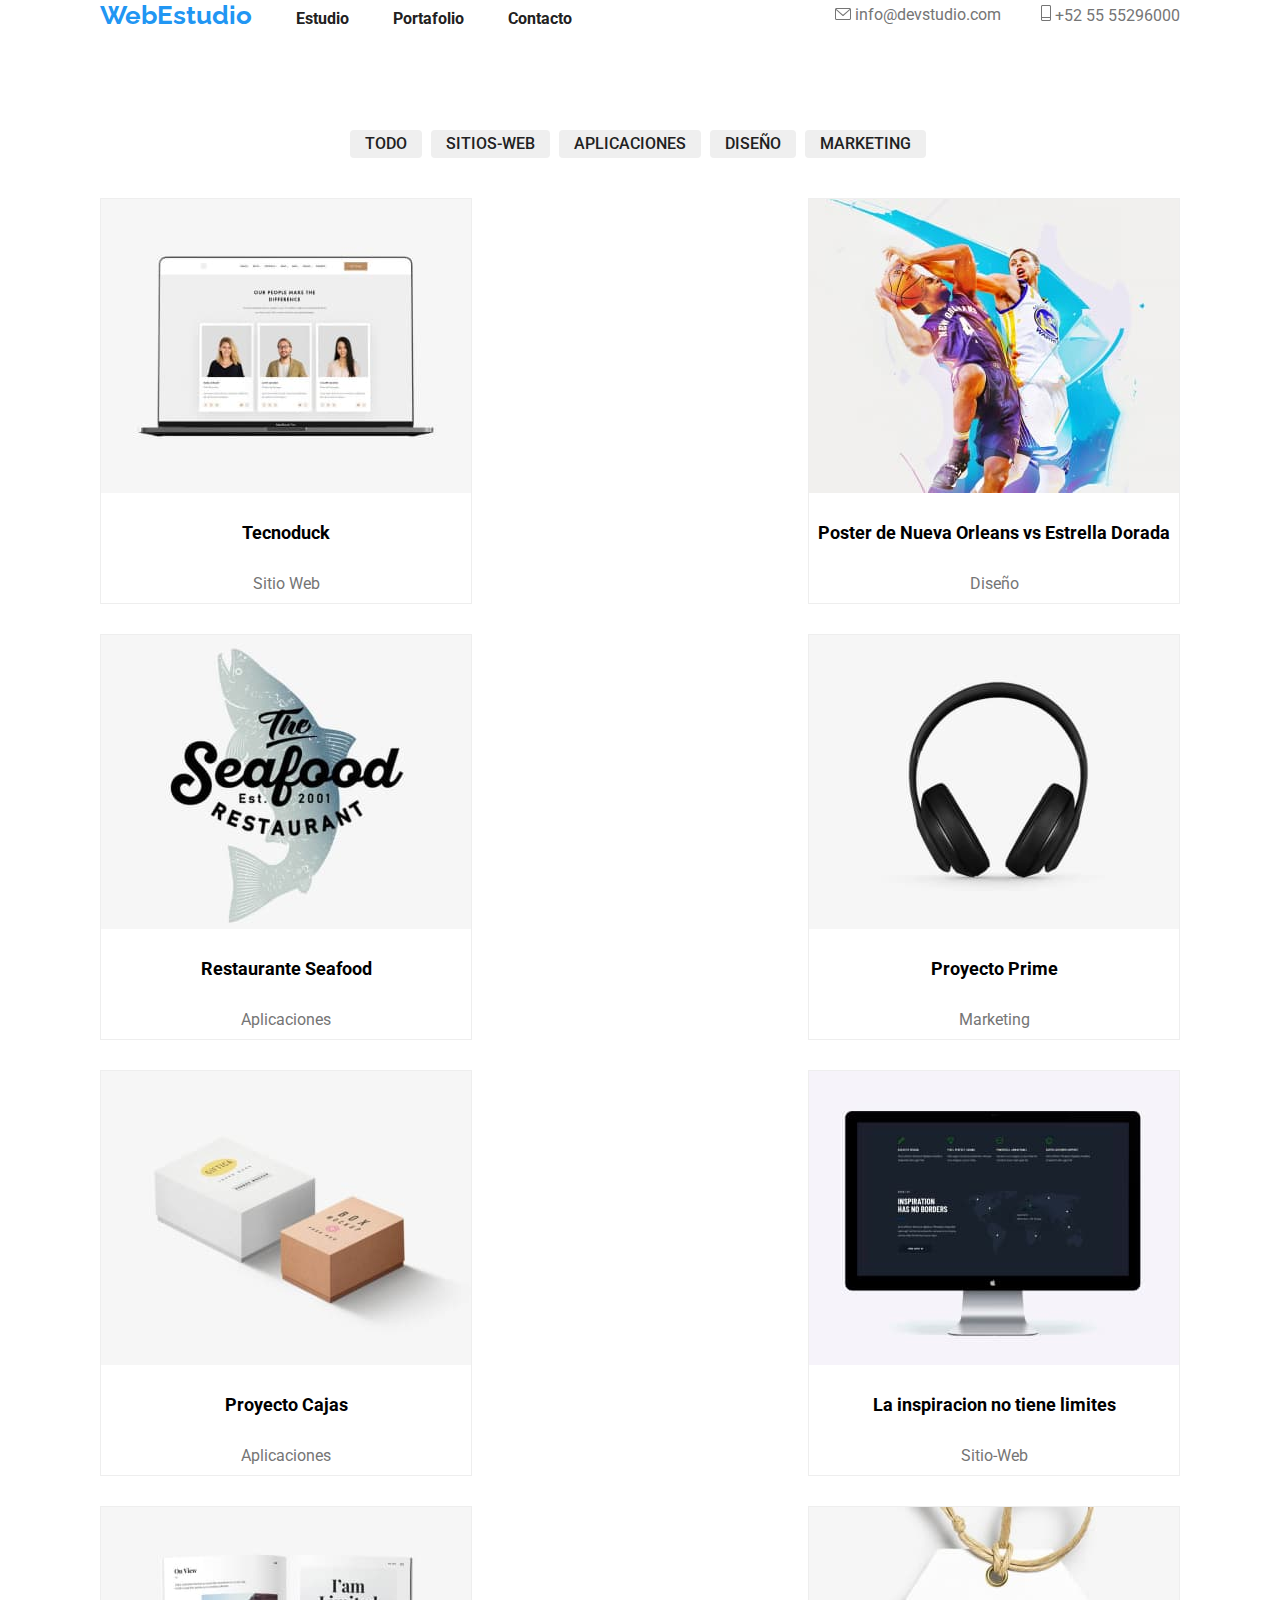
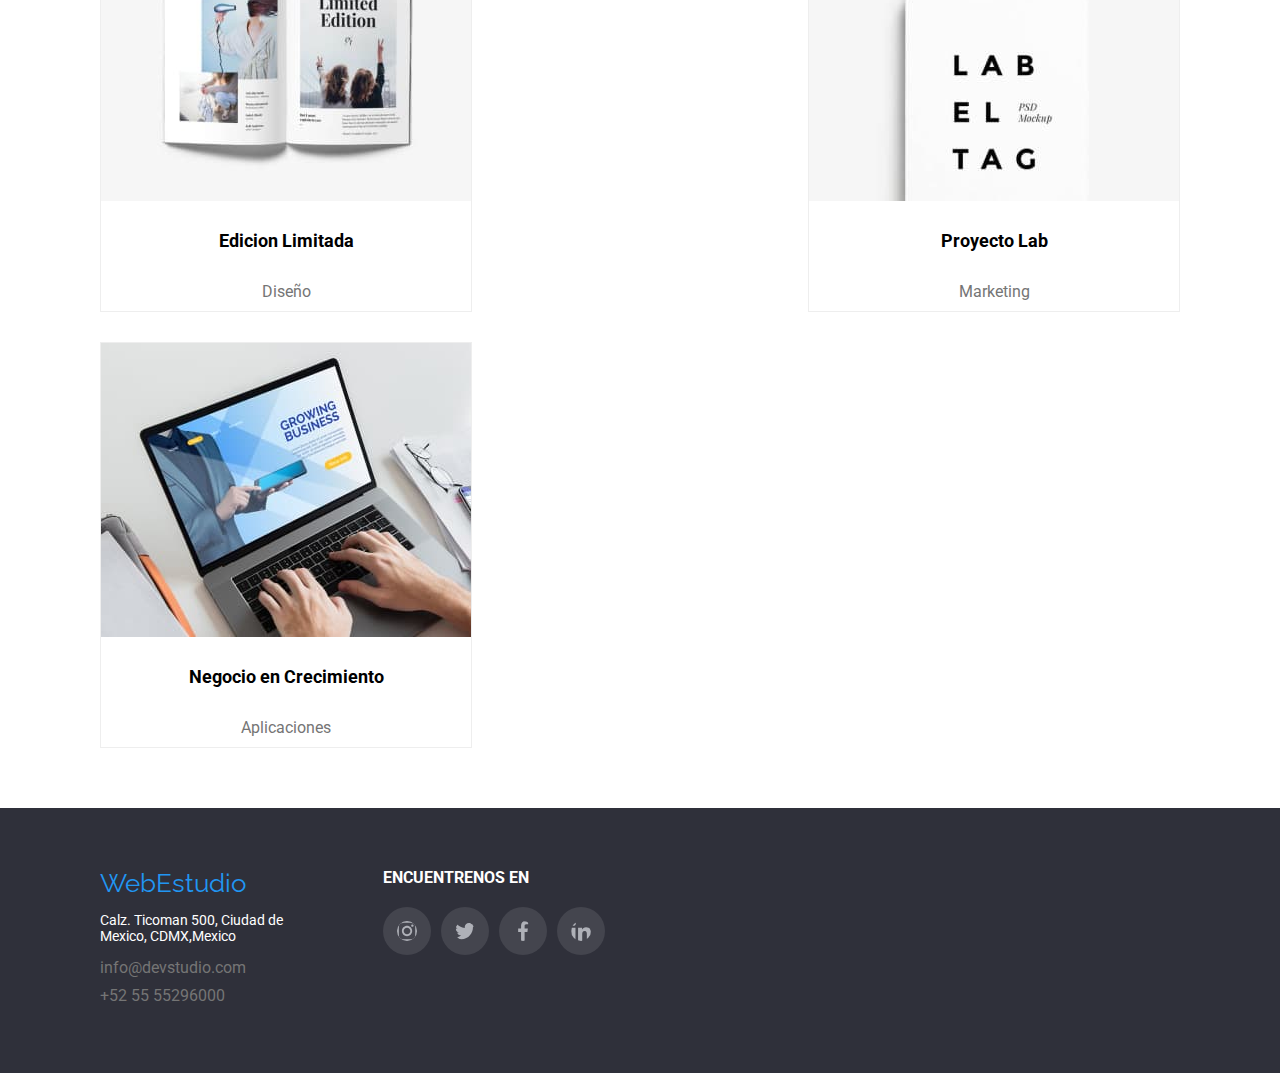
<file: portafolio.html>
<!DOCTYPE html>
<html lang="en">
<head>
    <meta charset="UTF-8">
    <meta http-equiv="X-UA-Compatible" content="IE=edge">
    <meta name="viewport" content="width=device-width, initial-scale=1.0">
    <title>WEBSTUDIO</title>
    <link rel="stylesheet" href="./css/portafolio.css">
</head>
<body>
    <header id="menu">
        <nav>
            <div class="menu">
                <a href="#" class="logo">WebEstudio</a>
                <a href="index.html">Estudio</a>
                <a href="">Portafolio</a>
                <a href="">Contacto</a>
             </div>
             <div class="contacto">
                <div class="contact">
                    <svg class="icon" width="16" height="12" viewBox="0 0 16 12" fill="none" xmlns="http://www.w3.org/2000/svg">
                        <path d="M14.5 0H1.50001C0.672854 0 0 0.672853 0 1.50001V10.5C0 11.3271 0.672854 12 1.50001 12H14.5C15.3271 12 16 11.3271 16 10.5V1.50001C16 0.672853 15.3271 0 14.5 0ZM14.5 0.999994C14.5679 0.999994 14.6325 1.01409 14.6916 1.0387L8 6.83838L1.30833 1.0387C1.36742 1.01412 1.43204 0.999994 1.49998 0.999994H14.5ZM14.5 11H1.50001C1.22414 11 0.999996 10.7759 0.999996 10.5V2.09521L7.67236 7.87792C7.76661 7.95944 7.8833 7.99999 8 7.99999C8.1167 7.99999 8.23339 7.95948 8.32764 7.87792L15 2.09521V10.5C15 10.7759 14.7759 11 14.5 11Z" fill="#757575"/>
                    </svg>    
                    <a class="email" href="mailto:info@devstudio.com">info@devstudio.com</a>
                </div>
                <div class="contact">
                    <svg class="icon" width="10" height="16" viewBox="0 0 10 16" fill="none" xmlns="http://www.w3.org/2000/svg">
                        <path d="M8.5 0H1.5C0.672848 0 0 0.672848 0 1.5V14.5C0 15.3272 0.672848 16 1.5 16H8.5C9.32715 16 10 15.3272 10 14.5V1.5C10 0.672848 9.32715 0 8.5 0ZM1.5 1H8.5C8.77588 1 9 1.22412 9 1.5V12H1V1.5C1 1.22412 1.22412 1 1.5 1ZM8.5 15H1.5C1.22412 15 1 14.7759 1 14.5V13H9V14.5C9 14.7759 8.77588 15 8.5 15Z" fill="#757575"/>
                    </svg>
                    <a class="tel" href="tel:+525555296000">+52 55 55296000</a>
                </div>
            </div>
        </nav>
    </header>    
    <main>
        <!--los botones -->
        <section id="btn">
            <button type="button" class="button">TODO</button>
            <button type="button" class="button">SITIOS-WEB</button>
            <button type="button" class="button">APLICACIONES</button>
            <button type="button" class="button">DISEÑO</button>
            <button type="button" class="button">MARKETING</button>
        </section>

        <!--las imagenes-->
        <section id="imagenes">
            <div class="productos">
                <img src="./imagenes/imagentecnoduck (1).jpg" width="370" height="294" alt="Tecnoduck">
                <div class="content">
                    <h3>Tecnoduck</h3>
                    <p>Sitio Web</p>
                </div> 
            </div>
            <div class="productos">
                <img src="./imagenes/imagennew orleans (1).jpg" width="370" height="294" alt="New orleans">
                <div class="content">
                    <h3>Poster de Nueva Orleans vs Estrella Dorada</h3>
                    <p>Diseño</p>
                </div> 
            </div> 
            <div class="productos">
                <img src="./imagenes/imagenseafood (1).jpg" width="370" height="294" alt="Sea food">
                <div class="content">
                    <h3>Restaurante Seafood</h3>
                    <p>Aplicaciones</p>
                </div> 
            </div>
            <div class="productos">
                <img src="./imagenes/imagenproyecto prime (1).jpg" width="370" height="294" alt="Prime">
                <div class="content">
                    <h3>Proyecto Prime</h3>
                    <p>Marketing</p>
                </div> 
            </div>
            <div class="productos">
                <img src="./imagenes/imagencajas (1).jpg" width="370" height="294" alt="Proyecto cajas">
                <div class="content">
                    <h3>Proyecto Cajas</h3>
                    <p>Aplicaciones</p>
                </div> 
            </div> 
            <div class="productos">
                <img src="./imagenes/imagenlimites (1).jpg" width="370" height="294" alt="Inspiracion">
                <div class="content">
                    <h3>La inspiracion no tiene limites</h3>
                    <p>Sitio-Web</p>
                </div> 
            </div>
            <div class="productos">
                <img src="./imagenes/imagenedicion (1).jpg" width="370" height="294" alt="Edicion limitada">
                <div class="content">
                    <h3>Edicion Limitada</h3>
                    <p>Diseño</p>
                </div> 
            </div>    
            <div class="productos">
                <img src="./imagenes/imagenproyecto lab (1).jpg" width="370" height="294" alt="Proyecto lab">
                <div class="content">
                    <h3>Proyecto Lab</h3>
                    <p>Marketing</p>
                </div> 
            </div>
            <div class="productos">
                <img src="./imagenes/imagencrecimiento (1).jpg" width="370" height="294" alt="negocio">
                <div class="content">
                    <h3>Negocio en Crecimiento</h3>
                    <p>Aplicaciones</p>
                </div> 
             </div>       
        </section>
    </main>
    <footer id="pie-pagina">
        <div class="contenedor">
            <div class="final">
                <div class="logo">
                    <a href="#">WebEstudio</a>
                </div>
                <div class="ubicacion">
                    <p>Calz. Ticoman 500, Ciudad de<br> Mexico, CDMX,Mexico</p>
                </div>
                <div class="contacto">
                    <div class="email">
                        <a href="mailto:info@devstudio.com">info@devstudio.com</a>
                    </div>
                    <div class="tel">
                        <a href="tel:+525555296000">+52 55 55296000</a>
                    </div>
                </div>
            </div>
            <div class="redes">
                <span class="texto">ENCUENTRENOS EN</span>
                <div class="icon-flex">
                    <div class="icons">
                        <svg class="icon" width="20" height="20" viewBox="0 0 20 20" fill="none" xmlns="http://www.w3.org/2000/svg">
                            <g clip-path="url(#clip0_75273_603)">
                            <path d="M19.9804 5.88005C19.9336 4.81738 19.7617 4.0868 19.5156 3.45374C19.2616 2.78176 18.8709 2.18014 18.359 1.68002C17.8589 1.1721 17.2533 0.777435 16.5891 0.527447C15.9524 0.281274 15.2256 0.109427 14.163 0.0625732C13.0924 0.0117516 12.7525 0 10.0371 0C7.32173 0 6.98185 0.0117516 5.91521 0.0586052C4.85253 0.105459 4.12195 0.277459 3.48904 0.523479C2.81692 0.777435 2.2153 1.16814 1.71517 1.68002C1.20726 2.18014 0.812743 2.78573 0.562603 3.44992C0.31643 4.0868 0.144583 4.81341 0.0977294 5.87609C0.0469078 6.9467 0.0351562 7.28658 0.0351562 10.002C0.0351562 12.7173 0.0469078 13.0572 0.0937614 14.1239C0.140615 15.1865 0.312615 15.9171 0.558787 16.5502C0.812743 17.2221 1.20726 17.8238 1.71517 18.3239C2.2153 18.8318 2.82088 19.2265 3.48508 19.4765C4.12195 19.7226 4.84856 19.8945 5.91139 19.9413C6.97788 19.9883 7.31791 19.9999 10.0333 19.9999C12.7487 19.9999 13.0885 19.9883 14.1552 19.9413C15.2179 19.8945 15.9484 19.7226 16.5813 19.4765C17.9254 18.9568 18.9881 17.8941 19.5078 16.5502C19.7538 15.9133 19.9258 15.1865 19.9727 14.1239C20.0195 13.0572 20.0313 12.7173 20.0313 10.002C20.0313 7.28658 20.0273 6.9467 19.9804 5.88005ZM18.1794 14.0457C18.1364 15.0225 17.9723 15.5499 17.8356 15.9015C17.4995 16.7728 16.808 17.4643 15.9367 17.8004C15.5851 17.9372 15.0538 18.1012 14.0809 18.1441C13.026 18.1911 12.7096 18.2027 10.0411 18.2027C7.37255 18.2027 7.05221 18.1911 6.00113 18.1441C5.02438 18.1012 4.49693 17.9372 4.1453 17.8004C3.71171 17.6402 3.31704 17.3862 2.9967 17.0541C2.6646 16.7298 2.41065 16.3391 2.2504 15.9055C2.11365 15.5539 1.94959 15.0225 1.90671 14.0497C1.8597 12.9948 1.8481 12.6783 1.8481 10.0097C1.8481 7.34122 1.8597 7.02087 1.90671 5.96995C1.94959 4.99319 2.11365 4.46575 2.2504 4.11412C2.41065 3.68038 2.6646 3.28586 3.00067 2.96536C3.32483 2.63327 3.71553 2.37931 4.14927 2.21921C4.5009 2.08247 5.03231 1.9184 6.0051 1.87537C7.05999 1.82851 7.37652 1.81676 10.0449 1.81676C12.7174 1.81676 13.0337 1.82851 14.0848 1.87537C15.0616 1.9184 15.589 2.08247 15.9407 2.21921C16.3742 2.37931 16.7689 2.63327 17.0893 2.96536C17.4213 3.28967 17.6753 3.68038 17.8356 4.11412C17.9723 4.46575 18.1364 4.99701 18.1794 5.96995C18.2263 7.02484 18.238 7.34122 18.238 10.0097C18.238 12.6783 18.2263 12.9908 18.1794 14.0457Z" fill="#AFB1B8"/>
                            <path d="M10.0371 4.8642C7.20074 4.8642 4.89941 7.16537 4.89941 10.0019C4.89941 12.8385 7.20074 15.1396 10.0371 15.1396C12.8737 15.1396 15.1749 12.8385 15.1749 10.0019C15.1749 7.16537 12.8737 4.8642 10.0371 4.8642ZM10.0371 13.3346C8.19702 13.3346 6.70442 11.8422 6.70442 10.0019C6.70442 8.16165 8.19702 6.66921 10.0371 6.66921C11.8774 6.66921 13.3698 8.16165 13.3698 10.0019C13.3698 11.8422 11.8774 13.3346 10.0371 13.3346Z" fill="#AFB1B8"/>
                            <path d="M16.5775 4.6611C16.5775 5.32346 16.0404 5.86052 15.3779 5.86052C14.7155 5.86052 14.1785 5.32346 14.1785 4.6611C14.1785 3.99858 14.7155 3.46167 15.3779 3.46167C16.0404 3.46167 16.5775 3.99858 16.5775 4.6611Z" fill="#AFB1B8"/>
                            </g>
                            <defs>
                            <clipPath id="clip0_75273_603">
                            <rect width="20" height="20" fill="white"/>
                            </clipPath>
                            </defs>
                        </svg>
                    </div>
                    <div class="icons">
                        <svg class="icon" width="20" height="20" viewBox="0 0 20 20" fill="none" xmlns="http://www.w3.org/2000/svg">
                            <g clip-path="url(#clip0_75273_597)">
                            <path d="M20 3.79875C19.2563 4.125 18.4637 4.34125 17.6375 4.44625C18.4875 3.93875 19.1363 3.14125 19.4412 2.18C18.6488 2.6525 17.7738 2.98625 16.8412 3.1725C16.0887 2.37125 15.0162 1.875 13.8462 1.875C11.5763 1.875 9.74875 3.7175 9.74875 5.97625C9.74875 6.30125 9.77625 6.61375 9.84375 6.91125C6.435 6.745 3.41875 5.11125 1.3925 2.6225C1.03875 3.23625 0.83125 3.93875 0.83125 4.695C0.83125 6.115 1.5625 7.37375 2.6525 8.1025C1.99375 8.09 1.3475 7.89875 0.8 7.5975C0.8 7.61 0.8 7.62625 0.8 7.6425C0.8 9.635 2.22125 11.29 4.085 11.6712C3.75125 11.7625 3.3875 11.8062 3.01 11.8062C2.7475 11.8062 2.4825 11.7913 2.23375 11.7362C2.765 13.36 4.2725 14.5538 6.065 14.5925C4.67 15.6838 2.89875 16.3412 0.98125 16.3412C0.645 16.3412 0.3225 16.3263 0 16.285C1.81625 17.4563 3.96875 18.125 6.29 18.125C13.835 18.125 17.96 11.875 17.96 6.4575C17.96 6.27625 17.9538 6.10125 17.945 5.9275C18.7588 5.35 19.4425 4.62875 20 3.79875Z" fill="#AFB1B8"/>
                            </g>
                            <defs>
                            <clipPath id="clip0_75273_597">
                            <rect width="20" height="20" fill="white"/>
                            </clipPath>
                            </defs>
                        </svg>
                    </div>
                    <div class="icons">
                        <svg class="icon" width="20" height="20" viewBox="0 0 20 20" fill="none" xmlns="http://www.w3.org/2000/svg">
                            <g clip-path="url(#clip0_75273_593)">
                            <path d="M13.3309 3.32083H15.1567V0.140833C14.8417 0.0975 13.7584 0 12.4967 0C9.86422 0 8.06088 1.65583 8.06088 4.69917V7.5H5.15588V11.055H8.06088V20H11.6226V11.0558H14.4101L14.8526 7.50083H11.6217V5.05167C11.6226 4.02417 11.8992 3.32083 13.3309 3.32083Z" fill="#AFB1B8"/>
                            </g>
                            <defs>
                            <clipPath id="clip0_75273_593">
                            <rect width="20" height="20" fill="white"/>
                            </clipPath>
                            </defs>
                        </svg>
                    </div>
                    <div class="icons">
                        <svg class="icon" width="20" height="20" viewBox="0 0 20 20" fill="none" xmlns="http://www.w3.org/2000/svg">
                            <g clip-path="url(#clip0_75273_587)">
                            <path d="M19.995 20V19.9992H20V12.6642C20 9.07587 19.2275 6.31171 15.0325 6.31171C13.0158 6.31171 11.6625 7.41837 11.11 8.46754H11.0517V6.64671H7.07416V19.9992H11.2158V13.3875C11.2158 11.6467 11.5458 9.96337 13.7017 9.96337C15.8258 9.96337 15.8575 11.95 15.8575 13.4992V20H19.995Z" fill="#AFB1B8"/>
                            <path d="M0.330017 6.64746H4.47668V20H0.330017V6.64746Z" fill="#AFB1B8"/>
                            <path d="M2.40167 0C1.07583 0 0 1.07583 0 2.40167C0 3.7275 1.07583 4.82583 2.40167 4.82583C3.7275 4.82583 4.80333 3.7275 4.80333 2.40167C4.8025 1.07583 3.72667 0 2.40167 0V0Z" fill="#AFB1B8"/>
                            </g>
                            <defs>
                            <clipPath id="clip0_75273_587">
                            <rect width="20" height="20" fill="white"/>
                            </clipPath>
                            </defs>
                        </svg>
                    </div>
                </div>
            </div>
        </div>
    </footer>
</body>
</html>
</file>
<file: css/style.css>
@import url('https://fonts.googleapis.com/css2?family=Roboto:wght@100;300;400;500;700&display=swap');
@import url('https://fonts.googleapis.com/css2?family=Raleway:wght@700&display=swap');

body {
    background-color: #fff;
    font-family: roboto;
    margin: 0;
}

/*main start*/
main {
    margin: 0 auto; 
}
/*main ends*/

/*header starts*/
#menu {
    text-align: center;
}

#menu .contenedor {
    margin: 0 100px;
}

#menu nav {
    display: flex;
    align-items: center;
    justify-content: space-between;
}

#menu .logo {
    font-family: raleway;
    font-size: 26px;
    color: #2196F3;
}

#menu .menu a {
    font-weight: bolder;
    margin-right: 40px;
}

#menu a {
    text-decoration: none;
    color: #212121;
}

#menu .icon {
    cursor: pointer;
}

#menu .icon:hover {
    background: #2196F3;
}

#menu a:not(:first-child):hover {
    color: #2196F3;
    border-bottom: 2px solid #2196F3;
}

#menu .contacto .email:hover {
    color: #2196F3;
    border-bottom: none;
}

#menu .contacto .tel:hover {
    color: #2196F3;
    border-bottom: none;
}

#menu .contacto {
    display: flex;
}

#menu .contacto a {
    color: #757575;
}

#menu .contacto .email {
    margin-right: 40px;
}

/*headers ends*/

/*main start*/

/*banner start*/
#banner {
    background-image: url(../imagenes/Imagenprincipal\ \(1\).jpg);
    width: 100%;
    height: 600px;
}

#banner .titulo {
    font-family: roboto;
    font-size: 44px;
    color: #fff;
    text-align: center;
    padding-top: 207px;
}

#banner .button {
    font-family: roboto;
    background-color: #2196F3;
    color: #fff;
    cursor: pointer;
    padding: 13px;
    display: block;
    margin: 0 auto;
    border: none;
    border-radius: 4px;
}
/*banner ends*/

/*cualidades starts*/
#cualidades {
    padding-top: 50px;
    padding-bottom: 50px;
    font-family: roboto;
    font-size: 14px;
}

#cualidades .contenedor {
    margin: 0 100px;
    display: flex;
    justify-content: space-between;
}

#cualidades .virtudes .svg {
    width: 270px;
    height: 120px;
    background: #F5F4FA;
    border-radius: 4px;
    text-align: center;
}

#cualidades .svg svg {
    padding: 25px 101px;
}

#cualidades .virtudes {
    width: 270px;
}

#cualidades .titulo {
    text-align: left;
    color: #212121;
}

#cualidades .texto {
    text-align: left;
    color: #757575;
    font-size: 14px;
    font-family: roboto;
}

#cualidades .texto::first-letter {
    font-weight: bolder;
    color: #757575;
}
/*cualidades ends*/

/*empresa starts*/

#empresa {
    text-align: center;
    padding-bottom: 50px;
    margin: 0 100px;
}

#empresa h2 {
    font-size: 36px;
    color: #212121;
    font-family: roboto;
    padding-bottom: 25px;
}

#empresa .contenedor {
    display: flex;
    justify-content: space-between;
}

#empresa .contenedor .area {
    position: relative;
    width: 373px;
    height: 323px;
}

#empresa img {
    padding: 0 0px;
    width: 373px;
    height: 323px;
}

#empresa .contenedor .area p {
    font-family: roboto;
    font-weight: 700;
    color: #fff;
    position: absolute;
    bottom: 0;
    margin-bottom: 0;
    background: rgba(47, 48, 58, 0.8);
    text-align: center;
    width: 373px;
    padding: 27px 0px;
}

/*empresa ends*/

/*equipo starts*/

#equipo {
    text-align: center;
    background-color: #F5F4FA;
}

#equipo .contenedor {
    display: flex;
    justify-content: space-between;
    margin: 0 100px;
}

#equipo h2 {
    font-size: 36px;
    color: #212121;
    font-family: roboto;
    padding-top: 80px;
}

#equipo h3 {
    color: #212121;
    font-size: 16px;
    font-family: roboto;
}

#equipo p {
    color: #757575;
    font-size: 16px;
    font-family: roboto;
}

#equipo .colegas {
    background-color: #fff;
    margin-bottom: 94px;
    box-shadow: 0px 1px 3px rgba(0, 0, 0, 0.12), 0px 1px 1px rgba(0, 0, 0, 0.14), 0px 2px 1px rgba(0, 0, 0, 0.2);
}

#equipo img {
    width: 270px;
    height: 260px;
}

#equipo .contenedor .colegas .icons {
    margin-top: 16px;
    margin-right: 0px;
    margin-bottom: 30px;
}

#equipo .contenedor .colegas .icons .icon {
    padding: 12px;
}

#equipo .contenedor .colegas .icons .icon:hover * {
    fill: #fff;
}

#equipo .contenedor .colegas .icons .icon:hover {
    background-color: #2196F3;
}

/*equipo ends*/

/*clients starts*/

#clientes {
    text-align: center;
}

#clientes h2 {
    font-family: roboto;
    font-size: 36px;
    color: #212121;
    padding-top: 80px;
    padding-bottom: 44px;
    
}

#clientes .contenedor {
    display: flex;
    justify-content: space-between;
    padding-bottom: 151px;
    margin: 0 100px;
}

#clientes .contenedor .clientes {
    width: 170px;
    height: 81px;
}

#clientes .contenedor .clientes:nth-child(4) >.client *{
    fill: #AFB1B8 !important;
}

#clientes .contenedor .clientes:hover > .client * {
    border: 1px solid #2196f3;
    border-radius: 4px;
    fill: #2196F3 !important;
}

#clientes .clientes .client {
    padding: 14.09px 32px;
    cursor: pointer;
    border: 1px solid #AFB1B8;
    border-radius: 4px;    
}

#clientes .clientes .client:hover {
    border: 1px solid #2196f3;
}

/*clients ends*/

/*footer starts*/

#pie-pagina {
    background-color: #2F303A;
    margin-top: 30px;
    height: 265px;
}

#pie-pagina .contenedor {
    display: flex;
}

#pie-pagina .contenedor .final {
    padding-top: 60px;
    padding-left: 100px;
    padding-bottom: 60px;
}

#pie-pagina .contacto a {
    text-decoration: none;
    color: #757575;
}

#pie-pagina .logo a {
    font-family: raleway;
    font-size: 26px;
    color: #2196F3;
    text-decoration: none;
}

#pie-pagina .ubicacion p {
    color: #fff;
    font-size: 14px;
    font-family: roboto;
    line-height: 24px;
}

#pie-pagina .contenedor .final .contacto .email {
    margin-bottom: 9px;
}

#pie-pagina .contenedor .redes .texto {
    display: block;
    font-family: roboto;
    font-weight: bolder;
    color: #fff;
    margin-bottom: 20px;
}

#pie-pagina .contenedor .redes {
    padding-top: 60px;
    padding-left: 100px;
    padding-bottom: 60px;
}

#pie-pagina .contenedor .redes .icon-flex {
    display: flex;
}

#pie-pagina .redes .icons .icon {
    padding: 14px;
    background: rgba(255, 255, 255, 0.1);
    border-radius: 100%;
    cursor: pointer;
}

#pie-pagina .redes .icons:not(:last-child) {
    margin-right: 10px;
}

#pie-pagina .redes .icons:hover * {
    background-color: #2196F3;
}

#pie-pagina .redes .icons:hover > .icon * {
    fill: #fff;
}

/*footer ends*/
</file>
<file: css/portafolio.css>
@import url('https://fonts.googleapis.com/css2?family=Roboto:wght@100;300;400;500;700&display=swap');
@import url('https://fonts.googleapis.com/css2?family=Raleway:wght@700&display=swap');

body {
    background-color: #fff;
    font-family: roboto;
    margin: 0;
}

/*main start*/
main {
    margin: 0;
    padding: 0 100px;
}
/*main ends*/

/*header start*/
#menu {
    margin: 0;
    padding: 0 100px;
}

#menu nav {
    display: flex;
    align-items: center;
    justify-content: space-between;
}

#menu .logo {
    font-family: raleway;
    font-size: 26px;
    color: #2196F3;
    margin-right: 40px;
}

#menu a {
    text-decoration: none;
    color: #212121;
}

#menu a:not(:last-child) {
    margin-right: 40px;
}

#menu a:hover {
    color: #2196F3;
}

#menu .contacto {
    display: flex;
}

#menu .contacto a {
    color: #757575;
}

#menu .icon {
    cursor: pointer;
}

#menu .icon:hover {
    background: #2196F3;
}

#menu a:not(:first-child):hover {
    color: #2196F3;
    border-bottom: 2px solid #2196F3;
}

#menu .contacto .email:hover {
    color: #2196F3;
    border-bottom: none;
}

#menu .contacto .tel:hover {
    color: #2196F3;
    border-bottom: none;
}

#menu .contacto .email {
    margin-right: 40px;
}

#menu .menu {
    text-align: left;
    font-weight: bolder;
}

#menu .contacto {
    text-align: right;
}

/*header ends*/

/*button starts*/

#btn {
    text-align: center;
    padding-top: 100px;
    padding-bottom: 40px;
}

#btn .button {
    color: #212121;
    margin-right: 5px;
    font-family: roboto;
    font-weight: 500;
    font-size: 16px;
    line-height: 26px;
    padding-right: 15px;
    padding-left: 15px;
    text-align: center;
    border: none;
    border-radius: 4px;
    cursor: pointer;
}

#btn .button:hover {
    background: #2196F3;
    color: #fff;
}
/*button ends*/

/*imagenes*/

#imagenes {
    margin: 0;
    display: flex;
    flex-wrap: wrap;
    justify-content: space-between;
}

#imagenes img {
    width: 370px;
    height: 294px;
}

#imagenes .productos {
    display: inline-block;
    width: 370px;
    height: 404px;
    margin-right: 0px;
    margin-left: px;
    border: 1px solid #EEEEEE;
    margin-bottom: 30px;
}

#imagenes .productos h3, p {
    text-align: center;
}

#imagenes .productos .content h3 {
    font-size: 18px;
    line-height: 36px;
    font-family: roboto;
    color: 212121;
}

#imagenes .productos .content p {
    font-size: 16px;
    color: #757575;
    line-height: 30px;
}
/*imagenes*/

/*Footer*/

#pie-pagina {
    background-color: #2F303A;
    margin-top: 30px;
    height: 265px;
}

#pie-pagina .contenedor {
    display: flex;
}

#pie-pagina .final {
    padding-top: 60px;
    padding-left: 100px;
    padding-bottom: 60px;
}

#pie-pagina .contacto a {
    text-decoration: none;
    color: #757575;
}

#pie-pagina .logo a {
    font-family: raleway;
    font-size: 26px;
    color: #2196F3;
    text-decoration: none;
}

#pie-pagina .ubicacion p {
    color: #fff;
    font-size: 14px;
    font-family: roboto;
    text-align: left;
}

#pie-pagina .contenedor .final .contacto .email {
    margin-bottom: 9px;
}

#pie-pagina .contenedor .texto {
    display: block;
    font-family: roboto;
    font-weight: bolder;
    color: #fff;
    margin-bottom: 20px;
}

#pie-pagina .contenedor .redes {
    padding-top: 60px;
    padding-left: 100px;
    padding-bottom: 60px;
}

#pie-pagina .contenedor .redes .icon-flex {
    display: flex;
}

#pie-pagina .redes .icons .icon {
    padding: 14px;
    background: rgba(255, 255, 255, 0.1);
    border-radius: 100%;
    cursor: pointer;
}

#pie-pagina .redes .icons:not(:last-child) {
    margin-right: 10px;
}

#pie-pagina .redes .icons:hover > * {
    background: #2196F3;
}

#pie-pagina .redes .icons .icon:hover * {
    fill: #fff;
}

/*Footer*/
</file>
